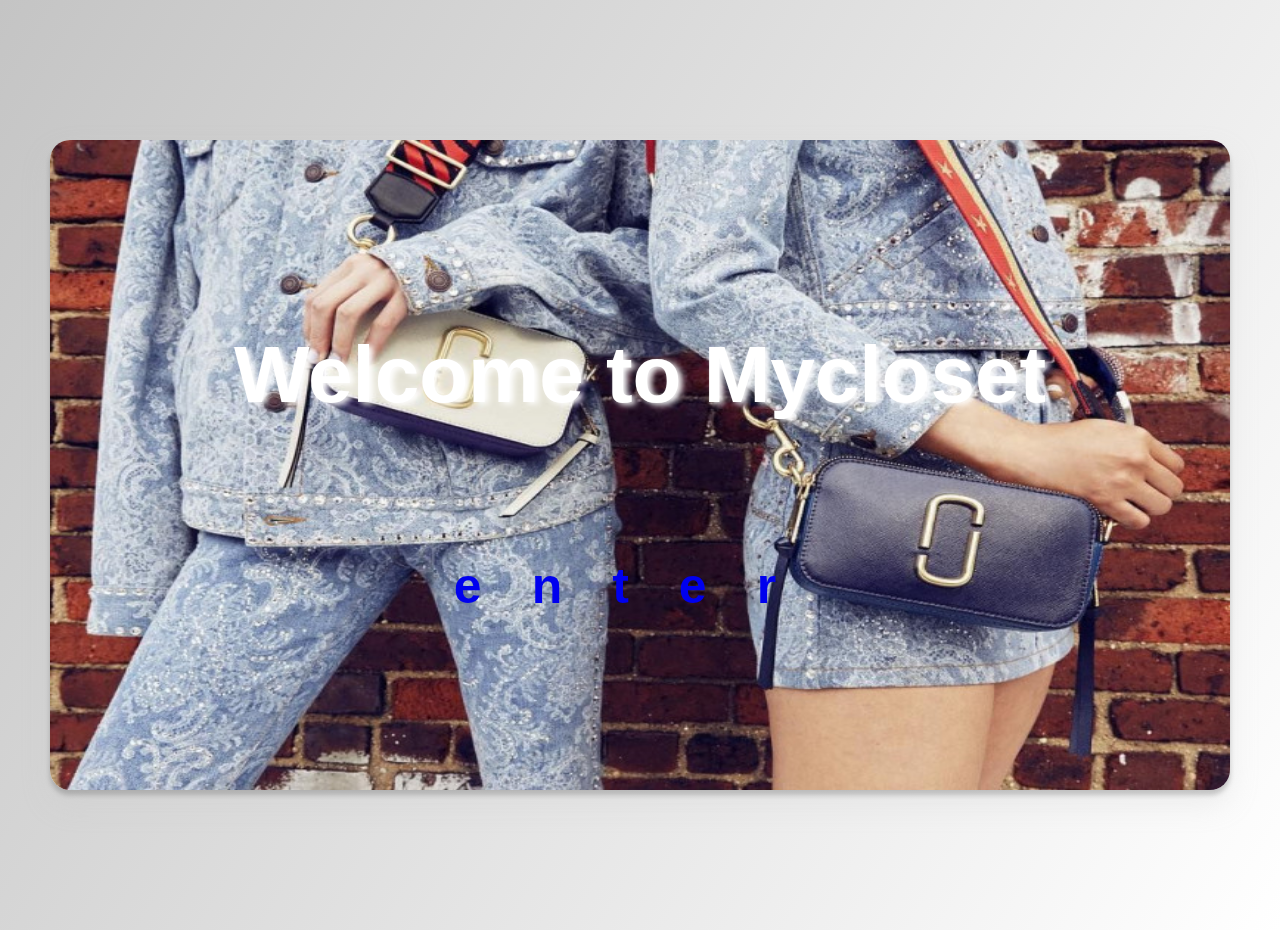
<file: my/web/templates/index.html>
<!DOCTYPE html>
<html>
<head>
    <meta charset="UTF-8">
    <meta name="viewport" content="width=device-width, initial-scale=1.0">
    <title>Index</title>
    <link rel="stylesheet" href="../static/css/index_style.css">
    <script src="https://cdnjs.cloudflare.com/ajax/libs/jquery/3.4.1/jquery.min.js" charset="utf-8"></script>
</head>
<body>

<div class="container" id="index_box">
    <form>
        <p>Welcome to Mycloset</p>
        <p>   </p>
        <p>   </p>
        <p>   </p>
        <p>   </p>
       <button><a href="login.html">enter</a></button>
    </form>
</div>
</body>
</html>
</file>
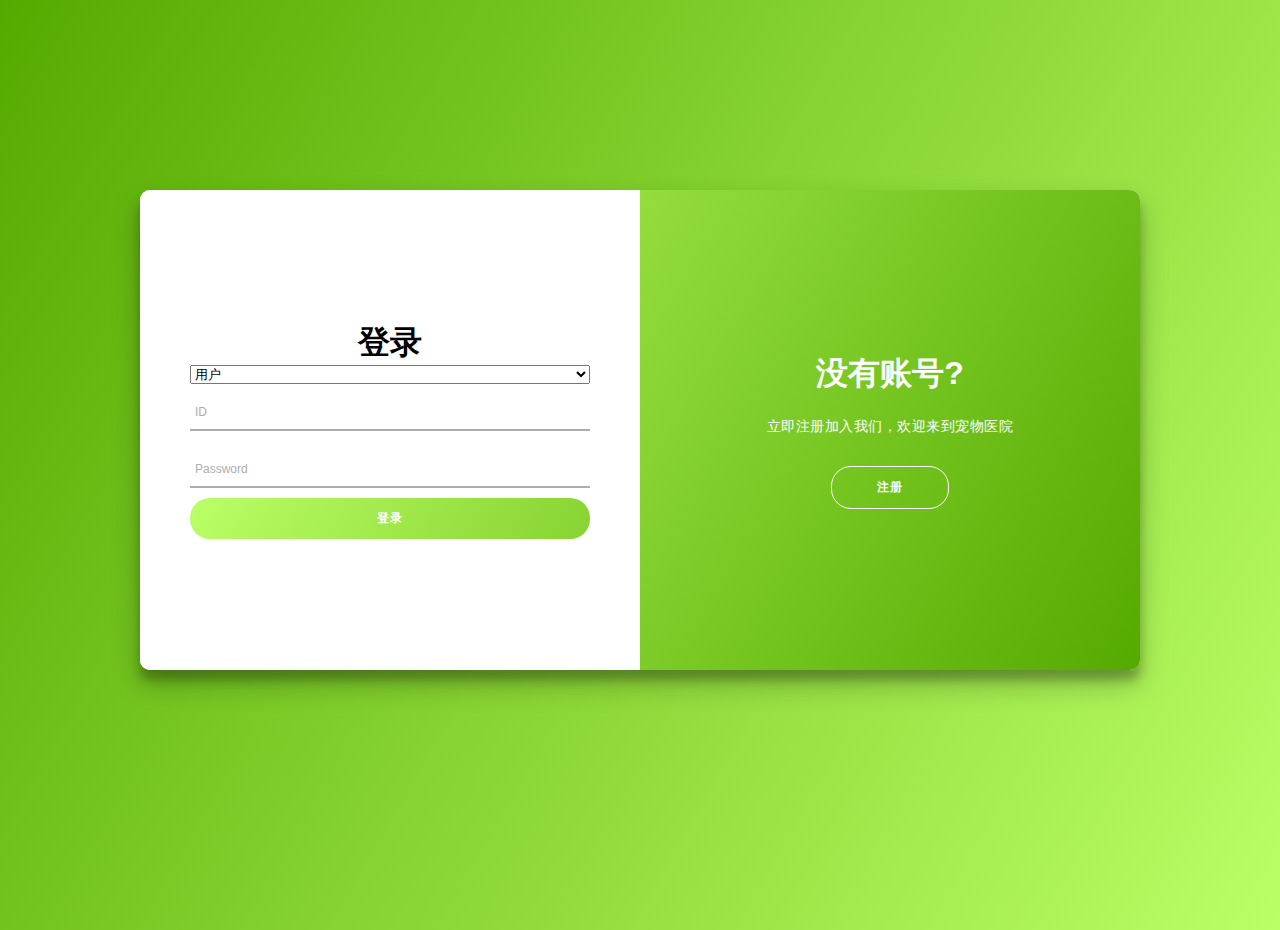
<file: my/web/templates/login.html>
<!DOCTYPE html>
<html>
<head>
    <meta charset="UTF-8">
    <meta name="viewport" content="width=device-width, initial-scale=1.0">
    <title>Login</title>
    <link rel="stylesheet" href="../static/css/login_style.css">
    <script src="https://cdnjs.cloudflare.com/ajax/libs/jquery/3.4.1/jquery.min.js" charset="utf-8"></script>
</head>
<body>
<div class="container" id="login-box">
    <div class="form-container sign-up-container">
    <!-- Form表单用法：https://www.w3school.com.cn/tags/tag_form.asp -->
        <div class="form">
            <h1>注册</h1>
            <div class="txtb">
                <input type="text" name="rID">
                <span data-placeholder="Username" ></span>
            </div>
            <div class="txtb">
                <input type="password" name="rPassword">
                <span data-placeholder="Password" ></span>
            </div>
            <div class="txtb">
                <input type="password" name="crPassword">
                <span data-placeholder="Confirm Password" ></span>
            </div>
            <button id="register-button">注册</button>
        </div>
    </div>

    <div class="form-container sign-in-container">
        <div class="form">
            <h1>登录</h1>
            <select name="UserType">
                 <option>用户</option>
                 <option>管理员</option>
                 <option>医生</option>
                 <option>老板</option>
             </select>
            <div class="txtb">
                <input name="ID">
                <span data-placeholder="ID" ></span>
            </div>
            <div class="txtb">
                <input type="password" name="password">
                <span data-placeholder="Password"></span>
            </div>
            <button id="login-button" >登录</button>
        </div>
    </div>

    <div class="overlay-container">
            <div class="overlay">
                <div class="overlay-panel overlay-left">
                    <h1>已有账号？</h1>
                    <p>请使用您的账号进行登录</p>
                    <button class="ghost" id="signIn" >登录</button>
                </div>
                <div class="overlay-panel overlay-right">
                    <h1>没有账号?</h1>
                    <p>立即注册加入我们，欢迎来到宠物医院</p>
                    <button class="ghost" id="signUp">注册</button>
                </div>
            </div>
    </div>
</div>
</body>
<script>
    $("#signUp").click(function(){
        $("#login-box").addClass('right-panel-active')
    })

    $("#signIn").click(function(){
        $("#login-box").removeClass('right-panel-active')
    })


    $("#login-button").click(function(e){
        // 获取数据
        let Account = $(".sign-in-container input[name=ID]").val()
        let Password = $(".sign-in-container input[name=password]").val()
        let User = $(".sign-in-container select[name=UserType]").val()
         if (!Account || !Password) {
             console.log("debug mark")
            alert('账号或密码不能为空')
            return
          }
         let UserType= '3'
          if(User=='医生'){
             UserType= '2'
          }else if(User=='管理员'){
             UserType= '0'
          }else if(User=='老板'){
             UserType= '1'
          }

        // 发起Ajax POST请求：https://blog.csdn.net/wildbeast_/article/details/79544193
        $.post("http://127.0.0.1:5000/api_1_0/login", {
            Account: Account,
            Password: Password,
            UserType: UserType
        }, function(response) {
            console.log(response)
            if (response.code=='2000'){
                console.log("token:", response.data.token)
                localStorage.setItem("Token", response.data.token)
                localStorage.setItem("Account", Account)
                // for debug
                var currentAccount = localStorage.getItem("Account")
                console.log("currentAccount=", currentAccount) 
                if(UserType=='3'){
                    window.location = "personalCenter.html"    
                }else{
                    window.location = "personalCenter_sys.html" 
                }
            }
            else{
                alert('账号密码输入错误！')
                window.location = "login.html"
            }
        })
        e.preventDefault() // 拦截默认表单提交事件（如果没有用form表单，可以不用写这句话）
    })

    $("#register-button").click(function(e){
        // 获取数据
        let Account = $(".sign-up-container input[name=rID]").val()
        let Password = $(".sign-up-container input[name=rPassword]").val()
        let cPassword = $(".sign-up-container input[name=crPassword]").val()
        if (!Account || !Password) {
            alert('账号或密码不能为空！')
            return
        }
        if( Password != cPassword){
            alert('两次密码不相同！')
        }
        // 发起Ajax POST请求：https://blog.csdn.net/wildbeast_/article/details/79544193
        $.post("http://127.0.0.1:5000/api_1_0/user/Add", {
            Account: Account,
            Password: Password
        }, function(response) {
            // 响应结果处理函数
            console.log(response)
            if (response.code=='2000'){
                alert('用户注册成功')
                window.location = "login.html"
            }
            else{
                alert(response.message)
                window.location = "login.html"
            }
        })
        e.preventDefault() // 拦截默认表单提交事件（如果没有用form表单，可以不用写这句话）
    })
</script>
</html>
</file>
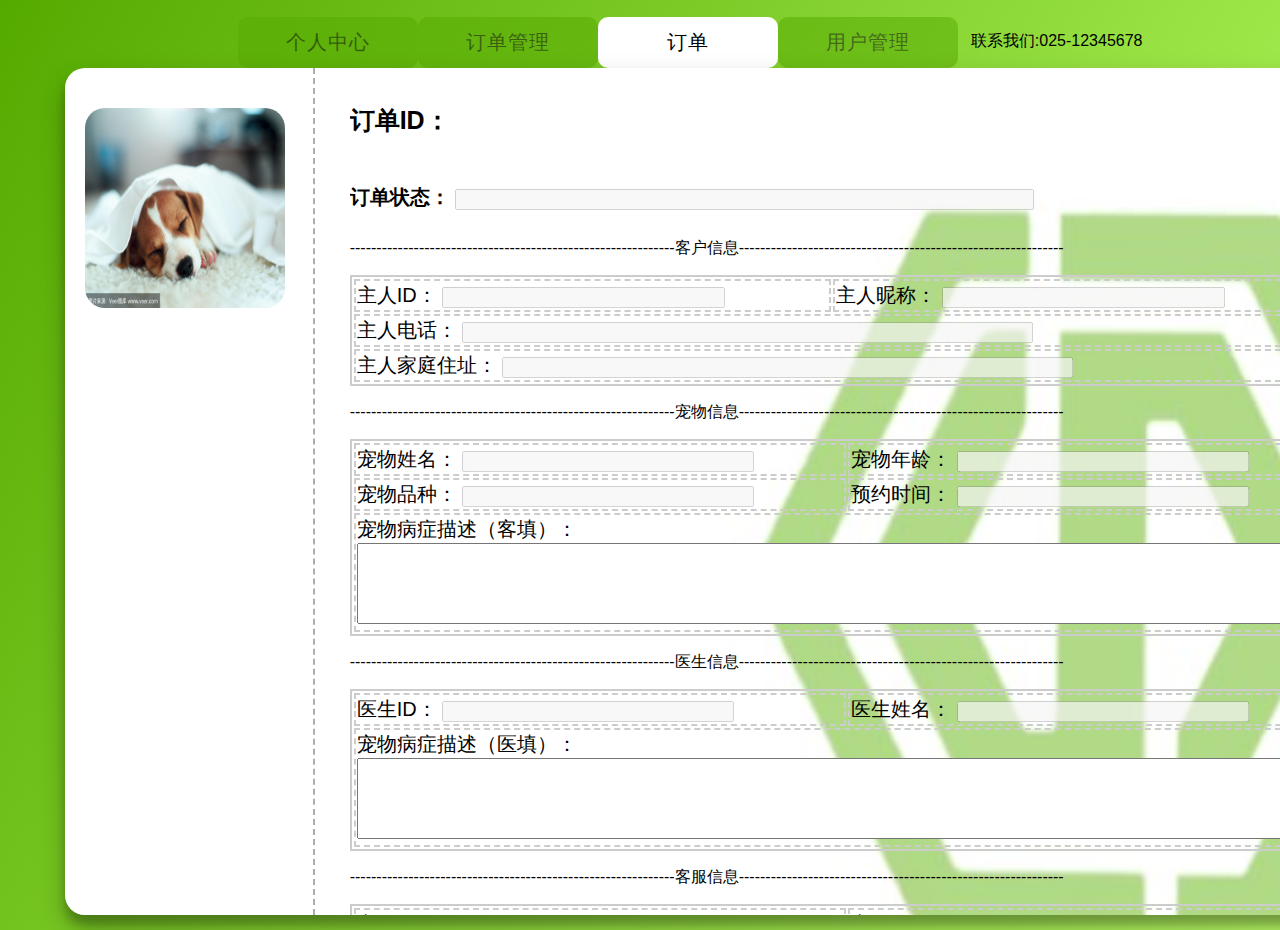
<file: my/web/templates/orderInfo.html>
<!DOCTYPE html>
<html>
<head>
    <meta charset="UTF-8">
    <meta name="viewport" content="width=device-width, initial-scale=1.0">
    <title>personalCenter</title>
    <link rel="stylesheet" href="../static/css/orderInfo_style.css">
    <script src="https://cdnjs.cloudflare.com/ajax/libs/jquery/3.4.1/jquery.min.js" charset="utf-8"></script>
</head>
<body>
<div class="chose">
    <button class="uncurrent">个人中心</button>
    <button class="uncurrent">订单管理</button>
    <button >订单</button>
    <button class="uncurrent">用户管理</button>
    <p>&nbsp &nbsp联系我们:025-12345678</p>
</div>
<div class="container">
    <div class="picture">
        <img src="../static/img/dog2.jpg">
    </div>
    <div class="space"></div>
    <div class="info">
        <h1>
            <span>订单ID：</span>
            <span disabled="true" class="orderID">
        </h1>
        <h2><span>订单状态：</span>
            <input disabled="true" id="Status">
        </h2>
        <p>-------------------------------------------------------------客户信息-------------------------------------------------------------</p>
        <table>
            <tr>
                <td>
                    <span>主人ID：</span>
                    <input disabled="true" id="UserID">
                </td>
                <td>
                    <span>主人昵称：</span>
                    <input disabled="true" class="edit" id="UserName">
                </td>
            </tr>
            <tr>
                <td colspan="2">
                    <span>主人电话：</span>
                    <input disabled="true" class="edit" id="Telephone">
                </td>
            </tr>
            <tr>
                <td colspan="2">
                    <span>主人家庭住址：</span>
                    <input disabled="true" class="edit" id="Adress">
                </td>
            </tr>
        </table>
        <p>-------------------------------------------------------------宠物信息-------------------------------------------------------------</p>
        <table>
            <tr>
                <td>
                    <span>宠物姓名：</span>
                    <input disabled="true" class="edit" id="petName"></span>
                </td>
                <td>
                    <span>宠物年龄：</span>
                    <input disabled="true" class="edit" id="petAge">
                </td>
            </tr>
            <tr>
                <td>
                    <span>宠物品种：</span>
                    <input disabled="true" class="edit" id="petVariety">
                </td>
                <td>
                    <span>预约时间：</span>
                    <input disabled="true" class="edit" id="visit_time">
                </td>
            </tr>
            <tr>
                <td colspan="2">
                    <span>宠物病症描述（客填）：</span>
                    <textarea rows="5" cols="120" readonly id='user_remark' class="edit"></textarea>
                </td>
            </tr>
        </table>
         <p>-------------------------------------------------------------医生信息-------------------------------------------------------------</p>
         <table>
            <tr>
                <td>
                    <span>医生ID：</span>
                    <input disabled="true" id="doctorID">
                </td>
                <td>
                    <span>医生姓名：</span>
                    <input disabled="true" id="doctorName">
                </td>
            </tr>
            <tr>
                <td colspan="2">
                    <span>宠物病症描述（医填）：</span>
                    <textarea rows="5" cols="120" readonly name="doctor_remark"></textarea>
                </td>
            </tr>
        </table>
        <p>-------------------------------------------------------------客服信息-------------------------------------------------------------</p>
        <table>
            <tr>
                <td>
                    <span>客服ID：</span>
                    <input disabled="true" id="mID">
                </td>
                <td>
                    <span>客服姓名：</span>
                    <input disabled="true" id="mName">
                </td>
            </tr>
            <tr>
                <td colspan="2">
                     <span>客服回访信息：</span>
                     <textarea rows="5" cols="120" readonly id="manage_remark"></textarea>
                </td>
            </tr>
            <tr>
                <td colspan="2">
                    <span>客服回访时间：</span>
                    <input disabled="true" id="revisit_time">
                </td>
            </tr>
        </table>
        <button class="re">点击修改</button>
        <button class="del">删除订单</button>
    </div>
</div>
</body>
<script>
    var UserType='3'
    var OrderID=''
    var statues=''
    $(document).ready(function(){
        OrderID= localStorage.getItem("orderID")
        UserType=localStorage.getItem("UserType")
        console.log(OrderID,UserType)
        $(".orderID").text(OrderID)
        const token = localStorage.getItem("Token")
        $.ajax({
            type: "GET",
            url: "http://127.0.0.1:5000/api_1_0/order/search",
            headers: {
                token: token
            },
            data:{
                OrderID:OrderID
            },
            success: (response) => {
                console.log(response)
                if (response.code=='2000'){
                    console.log(response)
                    const item=response.data[0]
                    
                    $(".picture img").attr('src',item.Pic)
                    statues=item.Status
                    document.getElementById("Status").value=item.Status_c
                    document.getElementById("UserID").value=item.CustomID
                    document.getElementById("UserName").value=item.CustomName
                    document.getElementById("Telephone").value=item.Phone
                    document.getElementById("Adress").value=item.Adress
                    document.getElementById("petName").value=item.petName
                    document.getElementById("petAge").value=item.petAge
                    document.getElementById("petVariety").value=item.petVariety
                    document.getElementById("visit_time").value=item.AppointmentTime
                    document.getElementById("user_remark").value=item.cRemark
                    document.getElementById("doctorName").value=item.DoctorName
                    document.getElementById("doctorID").value=item.DoctorID
                    $(".info textarea[name='doctor_remark']").text(item.VisitInfo)
                    document.getElementById("mName").value=item.CustomServiceName
                    document.getElementById("mID").value=item.CustomServiceID
                    document.getElementById("manage_remark").value=item.ReturnVisitInfo
                    document.getElementById("revisit_time").value=item.ReturnVisitTime
                }

            }
        })
        console.log("statues",statues)
        console.log("UserType",UserType)
    })

    $(".re").click(function(){
        console.log("statues",statues)
        console.log("UserType",UserType)
        if(this.innerText=='点击修改'){
            if(UserType =='3'){
                $(".info input[id='petName']").attr("disabled",false)
                $(".info input[id='petAge']").attr("disabled",false)
                $(".info input[id='petVariety']").attr("disabled",false)
                $(".info input[id='visit_time']").attr("disabled",false)
                $(".info textarea[id='user_remark']").attr("readonly",false)
            }else if(UserType=='0'||UserType=='1'){
                if(statues=='0'){
                $(".info input[id='doctorID']").attr("disabled",false)
                }else if(statues=='2'){
                $(".info textarea[id='manage_remark']").attr("readonly",false)
                }
            }else if(UserType=='2'){
                console.log('jjjjjjjjjjjj')
                $(".info textarea[name='doctor_remark']").attr("readonly",false)
            }            
            $(this).text('保存')
            $(this).css('background','#BBFF66')
        }
        else if(this.innerText=='保存'){
            console.log(UserType)
            if(UserType=='2'){
                var doctor_remark= $(".info textarea[name='doctor_remark']").val()
                orderID=$(".orderID").text()
                console.log(doctor_remark,orderID)
                const token = localStorage.getItem("Token") 
                $.ajax({
                    type: "PUT",
                    url: "http://127.0.0.1:5000/api_1_0/order/diagnose",
                    headers: {
                        "token": token,
                    },
                    data:{
                        OrderID:orderID,
                        VisitInfo:doctor_remark
                    },
                    success: function(response) {
                        console.log(response)
                        console.log(response.data)
                        if (response.code=='2000'){
                            console.log(response)
                            alert("修改成功！")
                            $(".edit").attr("disabled",true)
                            console.log('responssssssssssssssse')
                            $('.re').text('点击修改')                        
                            // this.innerText = "点击修改"
                            $('.re').css('background','#55AA00')
                        }
                    }
                })
                }else if(UserType=='0'||UserType=='1'){
                    if(statues=='0'){
                        var doc=$(".info input[id=doctorID]").val()
                        console.log(doc)
                        const token = localStorage.getItem("Token") 
                        $.ajax({
                        type: "PUT",
                        url: "http://127.0.0.1:5000/api_1_0/order/recept",
                        headers: {
                            "token": token,
                        },
                        data:{
                            OrderID:OrderID,
                            DoctorID:doc
                        },
                        success: function(response) {
                            console.log(response)
                            console.log(response.data)
                            if (response.code=='2000'){
                                console.log(response)
                                alert("修改成功！")
                                $(".edit").attr("disabled",true)
                                console.log('responssssssssssssssse')
                                $('.re').text('点击修改')                        
                                // this.innerText = "点击修改"
                                $('.re').css('background','#55AA00')
                            }
                        }
                    })   
                    }else if(statues=='2'){
                        var rv_remark=$(".info textarea[id='manage_remark']").val()
                        orderID=$(".orderID").text()
                        console.log(rv_remark,orderID,UserType)
                        const token = localStorage.getItem("Token") 
                        $.ajax({
                            type: "PUT",
                            url: "http://127.0.0.1:5000/api_1_0/order/returnInfo",
                            headers: {
                                "token": token,
                            },
                            data:{
                                OrderID:orderID,
                                ReturnVisitInfo:rv_remark
                            },
                            success: function(response) {
                                console.log(response)
                                console.log(response.data)
                                if (response.code=='2000'){
                                    console.log(response)
                                    alert("修改成功！")
                                    $(".edit").attr("disabled",true)
                                    $('.re').text('点击修改')                        
                                    // this.innerText = "点击修改"
                                    $('.re').css('background','#55AA00')
                                }
                            }
                        })                    
                    }

             }

        }
    })

    $(".del").click(function(){
        console.log(UserType)    
        if(UserType=='0'||UserType=='1'){
            let orderID=$(".orderID").text()
            console.log(orderID)
            $.get("http://127.0.0.1:5000/api_1_0/order/delete", {
                OrderID:orderID
            }, function(response) {
                console.log(response)
                alert(response.message)
                window.location = 'orderManageM.html'
            })
        }else{
            alert("无删除权限，请联系客服！")
        }
    })

    $(".uncurrent").click(function(){
        if(this.innerText=='用户管理'){
            if(UserType=='3'||UserType=='2'){
                alert('此功能不对用户/医生开放！')
            }else if(UserType=='0'){
                window.location = 'userManage.html'
            }else{
                window.location='userManageBoss.html'
            }
        }else if(this.innerText=='订单管理'){
            if(UserType =='3'){
                window.location = 'orderManageU.html'
            }else if(UserType=='2'){
                window.location = 'orderManageD.html'
            }else{
                window.location = 'orderManageM.html'
            }    
        }else if(this.innerText=='订单'){
            if(UserType=='3'){
                window.location='orderInfoU.html'
            }else{
                alert('此功能不对管理员/医生开放！')
            }         
        }else if(this.innerText=='个人中心'){
            if(UserType=='3'){
                window.location='personalCenter.html'
            }else{
                window.location='personalCenter_sys.html'
            } 
        }        
       })
</script>
</html>
</file>
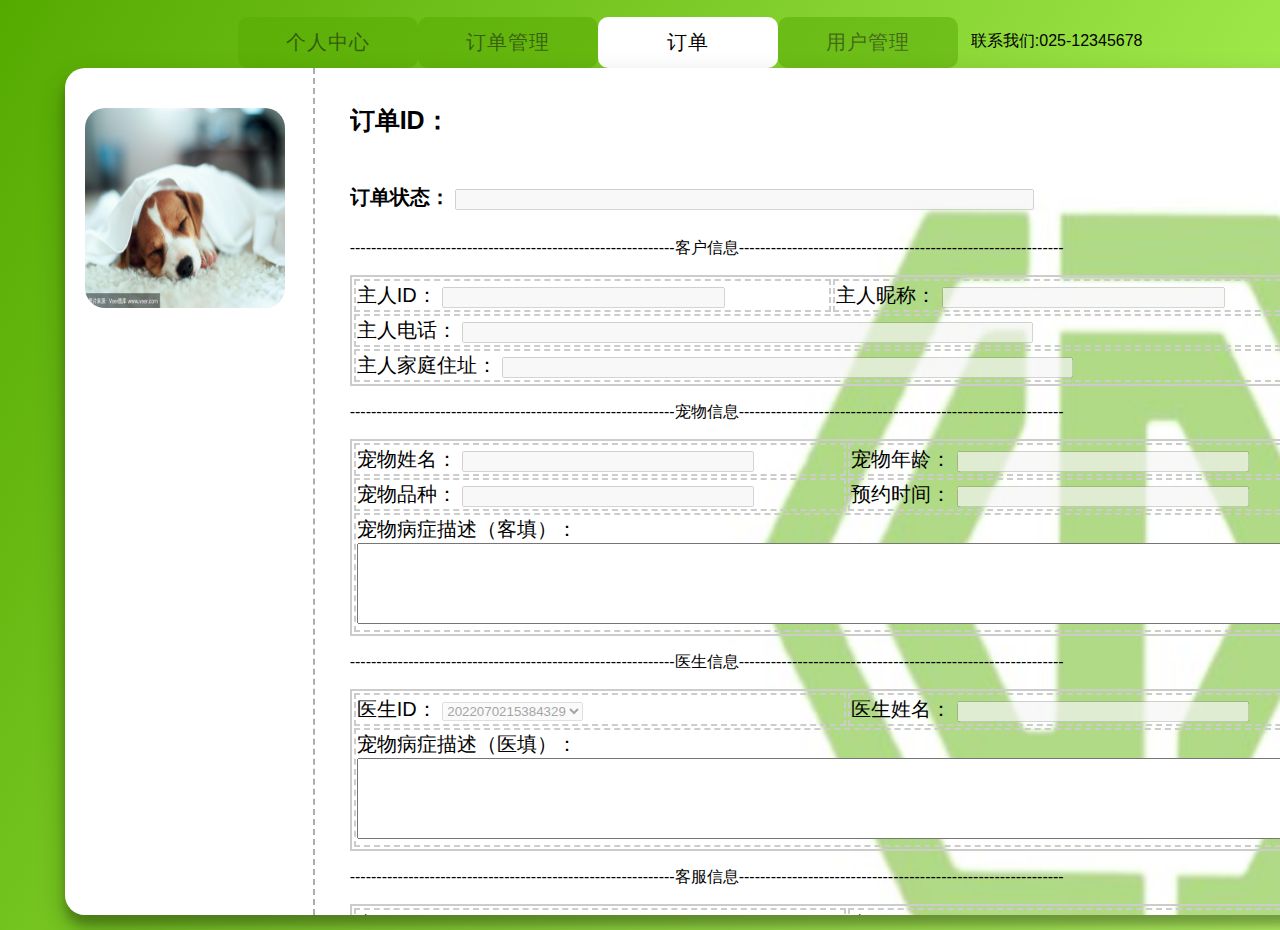
<file: my/web/templates/orderInfoA.html>
<!DOCTYPE html>
<html>
<head>
    <meta charset="UTF-8">
    <meta name="viewport" content="width=device-width, initial-scale=1.0">
    <title>personalCenter</title>
    <link rel="stylesheet" href="../static/css/orderInfo_style.css">
    <script src="https://cdnjs.cloudflare.com/ajax/libs/jquery/3.4.1/jquery.min.js" charset="utf-8"></script>
</head>
<body>
<div class="chose">
    <button class="uncurrent">个人中心</button>
    <button class="uncurrent">订单管理</button>
    <button >订单</button>
    <button class="uncurrent">用户管理</button>
    <p>&nbsp &nbsp联系我们:025-12345678</p>
</div>
<div class="container">
    <div class="picture">
        <img src="../static/img/dog2.jpg">
    </div>
    <div class="space"></div>
    <div class="info">
        <h1>
            <span>订单ID：</span>
            <span disabled="true" class="orderID"></span>
        </h1>
        <h2><span>订单状态：</span>
            <input disabled="true" id="Status">
        </h2>
        <p>-------------------------------------------------------------客户信息-------------------------------------------------------------</p>
        <table>
            <tr>
                <td>
                    <span>主人ID：</span>
                    <input disabled="true" id="UserID">
                </td>
                <td>
                    <span>主人昵称：</span>
                    <input disabled="true" class="edit" id="UserName">
                </td>
            </tr>
            <tr>
                <td colspan="2">
                    <span>主人电话：</span>
                    <input disabled="true" class="edit" id="Telephone">
                </td>
            </tr>
            <tr>
                <td colspan="2">
                    <span>主人家庭住址：</span>
                    <input disabled="true" class="edit" id="Adress">
                </td>
            </tr>
        </table>
        <p>-------------------------------------------------------------宠物信息-------------------------------------------------------------</p>
        <table>
            <tr>
                <td>
                    <span>宠物姓名：</span>
                    <input disabled="true" id="petName"></span>
                </td>
                <td>
                    <span>宠物年龄：</span>
                    <input disabled="true" id="petAge">
                </td>
            </tr>
            <tr>
                <td>
                    <span>宠物品种：</span>
                    <input disabled="true" id="petVariety">
                </td>
                <td>
                    <span>预约时间：</span>
                    <input disabled="true" id="visit_time">
                </td>
            </tr>
            <tr>
                <td colspan="2">
                    <span>宠物病症描述（客填）：</span>
                    <textarea rows="5" cols="120" readonly id='user_remark'></textarea>
                </td>
            </tr>
        </table>
         <p>-------------------------------------------------------------医生信息-------------------------------------------------------------</p>
         <table>
            <tr>
                <td>
                    <span>医生ID：</span>
                    <select disabled="true" id="doctorID">
                        <option>2022070215384329</option>
                        <option>2022070921274236</option>
                    </select>
                </td>
                <td>
                    <span>医生姓名：</span>
                    <input disabled="true" id="doctorName" >
                </td>
            </tr>
            <tr>
                <td colspan="2">
                    <span>宠物病症描述（医填）：</span>
                    <textarea rows="5" cols="120" readonly id="doctor_remark"></textarea>
                </td>
            </tr>
        </table>
        <p>-------------------------------------------------------------客服信息-------------------------------------------------------------</p>
        <table>
            <tr>
                <td>
                    <span>客服ID：</span>
                    <input disabled="true" id="mID">
                </td>
                <td>
                    <span>客服姓名：</span>
                    <input disabled="true" id="mName" >
                </td>
            </tr>
            <tr>
                <td colspan="2">
                     <span>客服回访信息：</span>
                     <textarea rows="5" cols="120" readonly id="manage_remark"></textarea>
                </td>
            </tr>
            <tr>
                <td colspan="2">
                    <span>客服回访时间：</span>
                    <input disabled="true" id="revisit_time" >
                </td>
            </tr>
        </table>
        <button class="re">点击修改</button>
        <button class="del">删除订单</button>
    </div>
</div>
</body>
<script>
    var UserType='3'
    var OrderID=''
    $(document).ready(function(){
        UserType=localStorage.getItem("UserType")
        OrderID=window.location.search.substr(1)
        OrderID=OrderID.split("=")
        OrderID=OrderID[1]
        console.log(OrderID,UserType)
        $(".orderID").text(OrderID)
        const token = localStorage.getItem("Token")
        $.ajax({
            type: "GET",
            url: "http://127.0.0.1:5000/api_1_0/order/search",
            headers: {
                token: token
            },
            data:{
                OrderID:OrderID
            },
            success: (response) => {
                if (response.code=='2000'){
                    console.log(response)
                    const item=response.data[0]
                    
                    $(".picture img").attr('src',item.Pic)
                    document.getElementById("Status").value=item.Status
                    document.getElementById("UserID").value=item.CustomID
                    document.getElementById("UserName").value=item.CustomName
                    document.getElementById("Telephone").value=item.Phone
                    document.getElementById("Adress").value=item.Adress
                    document.getElementById("petName").value=item.petName
                    document.getElementById("petAge").value=item.petAge
                    document.getElementById("petVariety").value=item.petVariety
                    document.getElementById("visit_time").value=item.AppointmentTime
                    document.getElementById("user_remark").value=item.cRemark
                    document.getElementById("doctorName").value=item.DoctorName
                    document.getElementById("doctorID").value=item.DoctorID
                    document.getElementById("doctor_remark").value=item.VisitInfo
                    document.getElementById("mName").value=item.CustomServiceName
                    document.getElementById("mID").value=item.CustomServiceID
                    document.getElementById("manage_remark").value=item.ReturnVisitInfo
                    document.getElementById("revisit_time").value=item.ReturnVisitTime
                }

            }
        })
    })

    $(".re").click(function(){
        if(this.innerText=='点击修改'){
            if(UserType =='3'){
                $(".info input[id='petName']").attr("disabled",false)
                $(".info input[id='petAge']").attr("disabled",false)
                $(".info input[id='petVariety']").attr("disabled",false)
                $(".info input[id='visit_time']").attr("disabled",false)
                $(".info textarea[id='user_remark']").attr("readonly",false)
            }else if(UserType=='0'||UserType=='1'){
                $(".info input[id='doctorName']").attr("disabled",false)
                $(".info input[id='doctorID']").attr("disabled",false)
                $(".info input[id='revisit_time']").attr("disabled",false)
                $(".info textarea[id='manage_remark']").attr("readonly",false)
            }else{
                $(".info textarea[id='doctor_remark']").attr("readonly",false)
            }            
            $(this).text('保存')
            $(this).css('background','#BBFF66')
        }
        else if(this.innerText=='保存'){
        }
    })

    $(".del").click(function(){
        console.log(UserType)    
        if(UserType=='0'||UserType=='1'){
            let orderID=$(".orderID").text()
            console.log(orderID)
            $.get("http://127.0.0.1:5000/api_1_0/order/delete", {
                OrderID:orderID
            }, function(response) {
                console.log(response)
                alert(response.message)
                window.location = 'orderManageM.html'
            })
        }else{
            alert("无删除权限，请联系客服！")
        }
    })

    $(".uncurrent").click(function(){
        if(this.innerText=='用户管理'){
            if(UserType=='3'){
                alert('此功能不对用户开放！')
            }else{
                window.location = 'userManage.html'
            }
        }else if(this.innerText=='订单管理'){
            if(UserType =='3'){
                window.location = 'orderManageU.html'
            }else if(UserType=='2'){
                window.location = 'orderManageD.html'
            }else{
                window.location = 'orderManageM.html'
            }    
        }else if(this.innerText=='订单'){
            if(UserType=='3'){
                window.location='orderInfoU.html'
            }else{
                alert('此功能不对管理员/医生开放！')
            }         
        }else if(this.innerText=='个人中心'){
            if(UserType=='3'){
                window.location='personalCenter.html'
            }else{
                window.location='personalCenter_sys.html'
            } 
        }        
       })
</script>
</html>
</file>
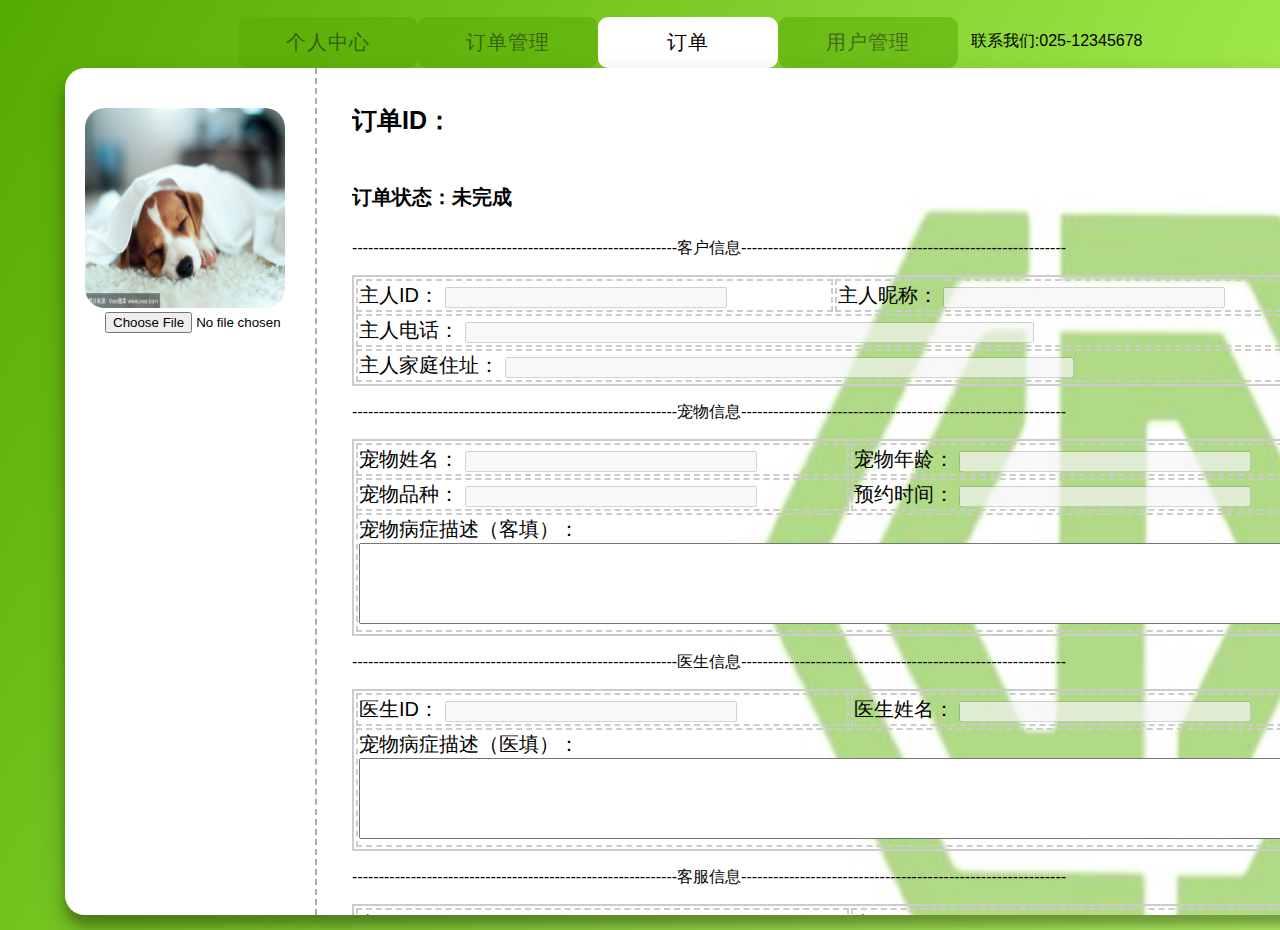
<file: my/web/templates/orderInfoU.html>
<!DOCTYPE html>
<html>
<head>
    <meta charset="UTF-8">
    <meta name="viewport" content="width=device-width, initial-scale=1.0">
    <title>personalCenter</title>
    <link rel="stylesheet" href="../static/css/orderInfo_style.css">
    <script src="https://cdnjs.cloudflare.com/ajax/libs/jquery/3.4.1/jquery.min.js" charset="utf-8"></script>
</head>
<body>
<div class="chose">
    <button class="uncurrent">个人中心</button>
    <button class="uncurrent">订单管理</button>
    <button >订单</button>
    <button class="uncurrent">用户管理</button>
    <p>&nbsp &nbsp联系我们:025-12345678</p>
</div>
<div class="container">
    <div class="picture">
        <img id="img-avatar" src="../static/img/dog2.jpg" class="img-responsive" alt="无法显示默认头像" />
        <input id="chooseImage" type="file" name="file" accept="image/*">
    </div>

    <div class="space"></div>
    <div class="info">
        <h1>
            <span>订单ID：</span>
            <span class="orderID"></span>
        </h1>
        <h2>订单状态：未完成</h2>
        <p>-------------------------------------------------------------客户信息-------------------------------------------------------------</p>
        <table>
            <tr>
                <td>
                    <span>主人ID：</span>
                    <input disabled="true" id="UserID">
                </td>
                <td>
                    <span>主人昵称：</span>
                    <input disabled="true" class="edit" id="UserName">
                </td>
            </tr>
            <tr>
                <td colspan="2">
                    <span>主人电话：</span>
                    <input disabled="true" class="edit" id="Telephone">
                </td>
            </tr>
            <tr>
                <td colspan="2">
                    <span>主人家庭住址：</span>
                    <input disabled="true" class="edit" id="Adress">
                </td>
            </tr>
        </table>
        <p>-------------------------------------------------------------宠物信息-------------------------------------------------------------</p>
        <table>
            <tr>
                <td>
                    <span>宠物姓名：</span>
                    <input disabled="true" id="petName"></span>
                </td>
                <td>
                    <span>宠物年龄：</span>
                    <input disabled="true" id="petAge">
                </td>
            </tr>
            <tr>
                <td>
                    <span>宠物品种：</span>
                    <input disabled="true" id="petVariety">
                </td>
                <td>
                    <span>预约时间：</span>
                    <input disabled="true" id="visit_time">
                </td>
            </tr>
            <tr>
                <td colspan="2">
                    <span>宠物病症描述（客填）：</span>
                    <textarea rows="5" cols="120" readonly id='user_remark'></textarea>
                </td>
            </tr>
        </table>
         <p>-------------------------------------------------------------医生信息-------------------------------------------------------------</p>
        <table>
            <tr>
                <td>
                    <span>医生ID：</span>
                    <input disabled="true" id="doctorID" >
                </td>
                <td>
                    <span>医生姓名：</span>
                    <input disabled="true" id="doctorName">
                </td>
            </tr>
            <tr>
                <td colspan="2">
                    <span>宠物病症描述（医填）：</span>
                    <textarea rows="5" cols="120" readonly id="doctor_remark"></textarea>
                </td>
            </tr>
        </table>
        <p>-------------------------------------------------------------客服信息-------------------------------------------------------------</p>
        <table>
            <tr>
                <td>
                    <span>客服ID：</span>
                </td>
                <td>
                    <span>客服姓名：</span>
                </td>
            </tr>
            <tr>
                <td colspan="2">
                     <span>客服回访信息：</span>
                     <textarea rows="5" cols="120" readonly id="manage_remark"></textarea>
                </td>
            </tr>
            <tr>
                <td colspan="2">
                    <span>客服回访时间：</span>
                    <input disabled="true" id="revisit_time" >
                </td>
            </tr>
        </table>
        <button class="re">点击修改</button>
        <button class="del">删除订单</button>
    </div>
</div>
</body>
<script>
    var UserType='3'

    var file=null
    $("#chooseImage").on('change',function(){
        file= $("input[name=file]").prop("files")
        console.log(file)
        console.log(file[0])

        let filePath = $(this).val(); //获取到input的value，里面是文件的路径
        let fileFormat = filePath.substring(filePath.lastIndexOf(".")).toLowerCase(); //获取文件后缀
        let src = window.URL.createObjectURL(this.files[0]); //转成可以在本地预览的格式
        console.log(src)
        // 检查是否是图片
        if( !fileFormat.match(/.png|.jpg|.jpeg|.bmp|.gif/) ) {
            //error_prompt_alert
            alert('上传错误,文件格式必须为：png/jpg/jpeg/bmp/gif');
            this.value = ""; 
            return ;
        }
        $('#img-avatar').attr('src', src); //将图片地址放置在img的src中。
    });

    $(".re").click(function(){
        if(this.innerText=='点击修改'){
            if(UserType =='3'){
                $(".info input[id='petName']").attr("disabled",false)
                $(".info input[id='petAge']").attr("disabled",false)
                $(".info input[id='petVariety']").attr("disabled",false)
                $(".info input[id='visit_time']").attr("disabled",false)
                $(".info textarea[id='user_remark']").attr("readonly",false)
            }else if(UserType=='0'||UserType=='1'){
                $(".info input[id='doctorName']").attr("disabled",false)
                $(".info input[id='doctorID']").attr("disabled",false)
                $(".info input[id='revisit_time']").attr("disabled",false)
                $(".info textarea[id='manage_remark']").attr("readonly",false)
            }else{
                $(".info textarea[id='doctor_remark']").attr("readonly",false)
            }            
            $(this).text('保存')
            $(this).css('background','#BBFF66')
        }
        else if(this.innerText=='保存'){
            console.log('000000000000')
            let petName= $(".info input[id='petName']").val()
            let petAge= $(".info input[id='petAge']").val()
            let petVariety= $(".info input[id='petVariety']").val()
            let visit_time= $(".info input[id='visit_time']").val()
            var user_remark= $("#user_remark").val()
            console.log(petName,petAge,visit_time)
            console.log("[api] save image:")
            console.log(file[0])
            const token = localStorage.getItem("Token") 
            let formData = new FormData();
            formData.append("petName",petName)
            formData.append("petVariety",petVariety)
            formData.append("petAge",petAge)
            formData.append("cRemark",user_remark)
            formData.append("AppointmentTime",visit_time)
            formData.append("pPic",file[0])
            $.ajax({
                type: "POST",
                url: "http://127.0.0.1:5000/api_1_0/order/add",
                headers: {
                    "token": token,
                },
                contentType: false,
                processData: false,
                data: formData,
                success: function(response) {
                    console.log(response)
                    console.log(response.data)
                    if (response.code=='2000'){
                        console.log(response)
                        alert("修改成功！")
                        $(".edit").attr("disabled",true)
                        console.log('responssssssssssssssse')
                        $('.re').text('点击修改')                        
                        // this.innerText = "点击修改"
                        $('.re').css('background','#55AA00')
                    }
                }
            })
        }
    })

    $(".del").click(function(){
        console.log(UserType)    
        if(UserType=='0'||UserType=='1'){
            let orderID=$(".orderID").text()
            console.log(orderID)
            $.get("http://127.0.0.1:5000/api_1_0/order/delete", {
                OrderID:orderID
            }, function(response) {
                console.log(response)
                alert(response.message)
                window.location = 'orderManageM.html'
            })
        }else{
            alert("无删除权限，请联系客服！")
        }
    })

    $(document).ready(function(){
            file= $("input[name=file]").prop("files")
            const token = localStorage.getItem("Token") 
            $.ajax({
                type: "GET",
                url: "http://127.0.0.1:5000/api_1_0/user/readinfo",
                headers: {
                    "token": token,
                },
                success: function(response) {
                    if (response.code=='2000'){
                        console.log(response)

                        const item=response.data[0]
                        var UserID=item.UserID
                        var UserName=item.UserName
                        var telephone=item.Phone
                        var Adress=item.Adress

                        document.getElementById("UserID").value=UserID
                        document.getElementById("UserName").value=UserName
                        document.getElementById("Telephone").value=telephone
                        document.getElementById("Adress").value=Adress
                    }
                    else{
                        alert('此账号不存在！')
                    }
                }
            })
    })

    $(".uncurrent").click(function(){
        UserType=localStorage.getItem("UserType")
        console.log(UserType)
        if(this.innerText=='用户管理'){
            if(UserType=='3'||UserType=='2'){
                alert('此功能不对用户/医生开放！')
            }else if(UserType=='0'){
                window.location = 'userManage.html'
            }else{
                window.location='userManageBoss.html'
            }
        }else if(this.innerText=='订单管理'){
            if(UserType =='3'){
                window.location = 'orderManageU.html'
            }else if(UserType=='2'){
                window.location = 'orderManageD.html'
            }else{
                window.location = 'orderManageM.html'
            }    
        }else if(this.innerText=='订单'){
            if(UserType=='3'){
                window.location='orderInfoU.html'
            }else{
                alert('此功能不对管理员/医生开放！')
            }         
        }else if(this.innerText=='个人中心'){
            if(UserType=='3'){
                window.location='personalCenter.html'
            }else{
                window.location='personalCenter_sys.html'
            } 
        }        
       })

</script>
</html>
</file>
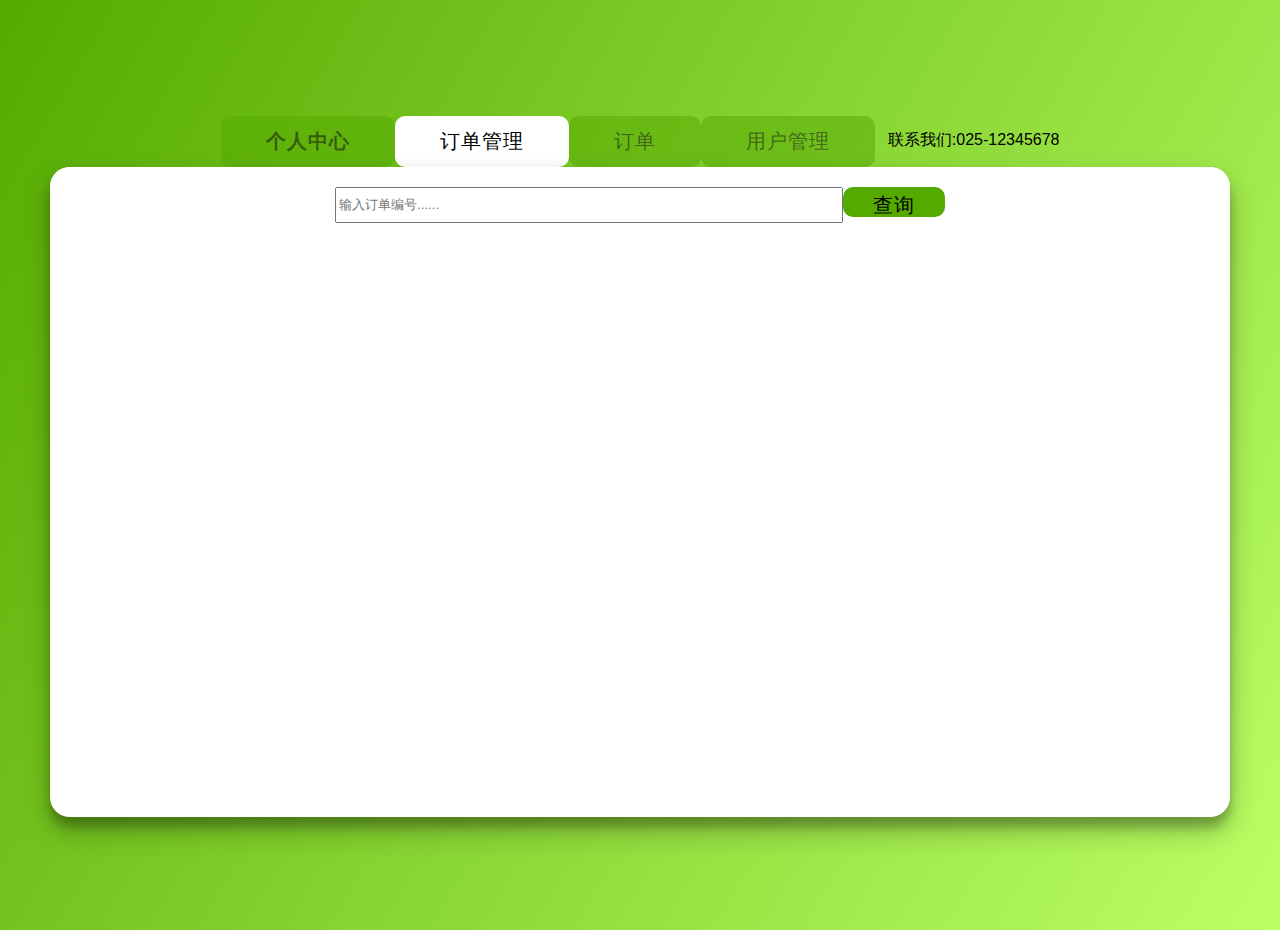
<file: my/web/templates/orderManageD.html>
<!DOCTYPE html>
<html>
<head>
    <meta charset="UTF-8">
    <meta name="viewport" content="width=device-width, initial-scale=1.0">
    <title>OrderManageM</title>
    <link rel="stylesheet" href="../static/css/orderManageD_style.css">
    <script src="https://cdnjs.cloudflare.com/ajax/libs/jquery/3.4.1/jquery.min.js" charset="utf-8"></script>
</head>
<body>
<div class="chose">
    <button class="uncurrent"><a class="buttonA" href="personalCenter.html">个人中心</a></button>
    <button>订单管理</button>
    <button class="uncurrent">订单</button>
    <button class="uncurrent">用户管理</button>
    <p>&nbsp &nbsp联系我们:025-12345678</p>
</div>
<div class="container" id="sumOrder">
    <div class="search" >
        
            <input placeholder='输入订单编号......' name="titleContent">
            <button class="search_button">查询</button>

    </div>
    <div class="container-table">

    </div>
</div>
</body>
<script>

$(document).ready(function(){
        const token = localStorage.getItem("Token")
        $.ajax({
            type: "GET",
            url: "http://127.0.0.1:5000/api_1_0/order/userRead",
            headers: {
                token: token
            },
            success: (response) => {
                console.log(response)
                const arr = response.data
                for(var i = 0; i < arr.length; i++) {
                    const item = arr[i]
                    $("div.container-table").append(`
                        <li>
                            <div class="order">
                                <div class="picture">
                                    <img width=100%; height=100%; src="${item.Pic}">
                                </div>
                                <div class="space">
                                </div>
                                <div class="info">
                                    <table>
                                        <tr>
                                            <td colspan="3">
                                                <a id="orderHref">
                                                    <span >订单编号：</span>
                                                    <span class="orderID">${item.OrderID}</span>
                                                </a>
                                            </td>
                                        </tr>
                                        <tr>
                                            <td>
                                                <span class="a1">宠物姓名：</span>
                                                <span class="a2">${item.petName}</span>
                                            </td>
                                            <td>
                                                <span class="a1">宠物年龄：</span>
                                                <span class="a2">${item.petAge}</span>
                                            </td>
                                            <td>
                                                <span class="a1">宠物品种：</span>
                                                <span class="a2">${item.petVariety}</span>
                                            </td>
                                        </tr>
                                        <tr>
                                            <td>
                                                <span class="a1">主治医生ID：</span>
                                                <span class="a2">${item.DoctorID}</span>
                                            </td>
                                            <td>
                                                <span class="a1">主治医生：</span>
                                                <span class="a2">${item.DoctorName}</span>
                                            </td>
                                            <td>
                                                <span class="a1">预约时间：</span>
                                                <span class="a2">${item.AppointmentTime}</span>
                                            </td>
                                        </tr>
                                        <tr>
                                            <td>
                                                <span class="a1">状态：</span>
                                                <span class="a2">${item.Status_c}</span>
                                            </td>
                                        </tr>
                                    </table>
                                </div>
                            </div>
                        </li>             
                    `)
                }
            }
        })
    })

    $(".search_button").click(function(){
        console.log('jjjksj')
        let orderID=$(".search input[name=titleContent]").val()
        console.log(orderID)
        localStorage.setItem("orderID", orderID)
        localStorage.setItem("UserType", UserType)
        window.location = 'orderInfo.html'
    })

    var UserType='2'
    $(".uncurrent").click(function(){
    if(this.innerText=='用户管理'){
        if(UserType=='3'||UserType=='2'){
                alert('此功能不对用户/医生开放！')
            }else if(UserType=='0'){
                window.location = 'userManage.html'
            }else{
                window.localStorage='userManageBoss.html'
            }
    }else if(this.innerText=='订单管理'){
        if(UserType =='3'){
            window.location = 'orderManageU.html'
        }else if(UserType=='2'){
            window.location = 'orderManageD.html'
        }else{
            window.location = 'orderManageM.html'
        }    
    }else if(this.innerText=='订单'){
        if(UserType=='3'){
            window.location='orderInfoU.html'
        }else{
            alert('此功能不对管理员/医生开放！')
        }         
    }else if(this.innerText=='个人中心'){
        if(UserType=='3'){
            window.location='personalCenter.html'
        }else{
            window.location='personalCenter_sys.html'
        } 
    }        
    })
</script>
</html>
</file>
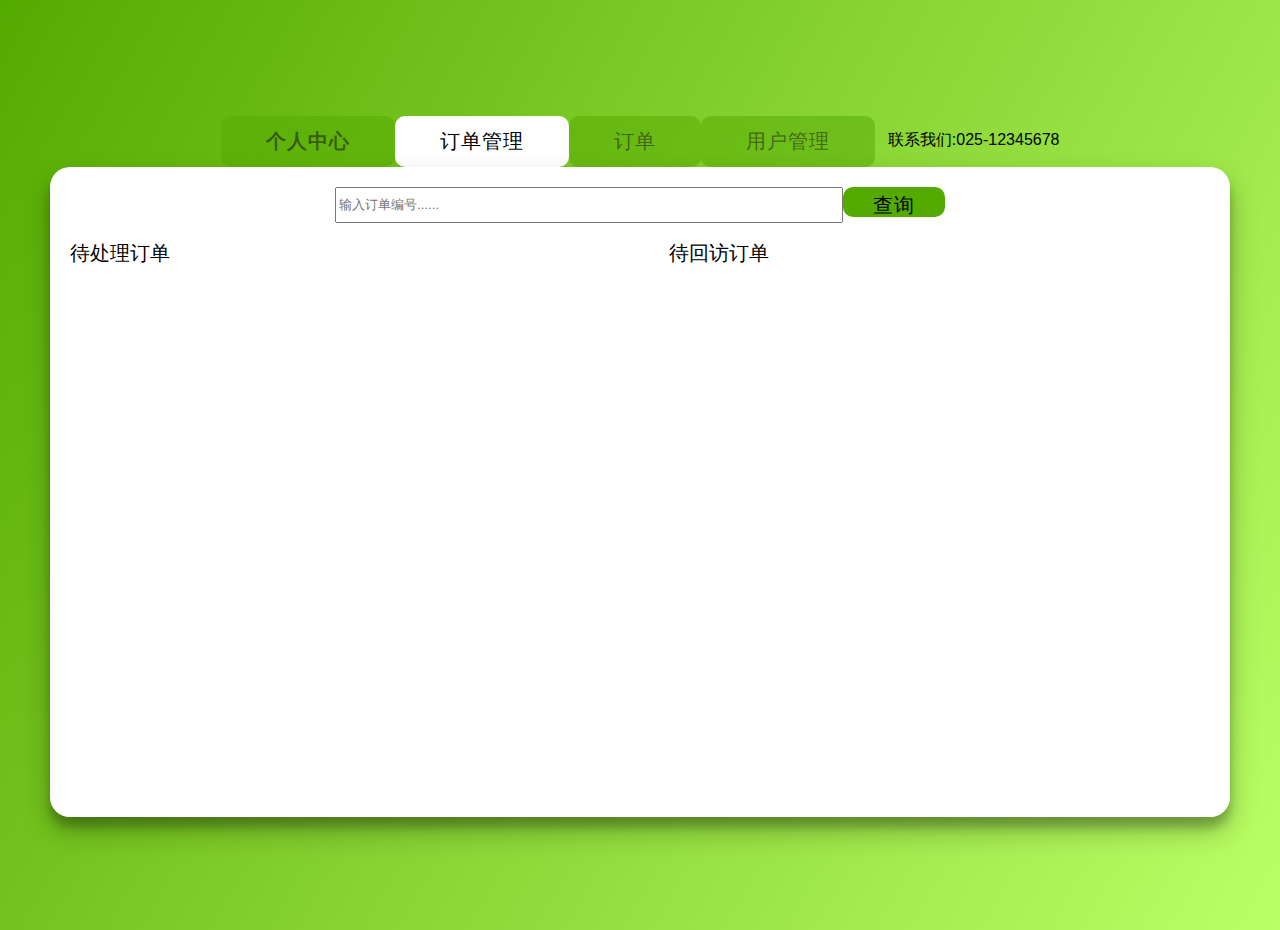
<file: my/web/templates/orderManageM.html>
<!DOCTYPE html>
<html>
<head>
    <meta charset="UTF-8">
    <meta name="viewport" content="width=device-width, initial-scale=1.0">
    <title>OrderManageM</title>
    <link rel="stylesheet" href="../static/css/orderManageM_style.css">
    <script src="https://cdnjs.cloudflare.com/ajax/libs/jquery/3.4.1/jquery.min.js" charset="utf-8"></script>
</head>
<body>
<div class="chose">
    <button class="uncurrent"><a class="buttonA" href="personalCenter.html">个人中心</a></button>
    <button>订单管理</button>
    <button class="uncurrent">订单</button>
    <button class="uncurrent">用户管理</button>
    <p>&nbsp &nbsp联系我们:025-12345678</p>
</div>
<div class="container" id="sumOrder">
    <div class="search" >
            <input placeholder='输入订单编号......' name="titleContent"/>
            <button class="search_button">查询</button>
    </div>
    <table class="container-table" margin-left="40px">
        <tr>
            <td>
                <span>&nbsp &nbsp待处理订单</span>
            </td>
            <td>
                <span>&nbsp &nbsp待回访订单</span>
            </td>
        </tr>
    </table>        

    <div class="order_arrangeDoctor">
    </div> 

    <div class="order_revisit">
    </div> 

        

    

</div>
</body>
<script>

    var UserType='0'
    
    $(document).ready(function(){
        const token = localStorage.getItem("Token")
        UserType=localStorage.getItem("UserType")
        $.ajax({
            type: "GET",
            url: "http://127.0.0.1:5000/api_1_0/order/statusSys",
            headers: {
                token: token
            },
            data:{
                Status:'0'
            },
            success: (response) => {
                console.log("待处理订单",response)
                const arr = response.data
                for(var i = 0; i < arr.length; i++) {
                    const item = arr[i]
                    $("div.order_arrangeDoctor").append(`
                    <li>
                    <div class="order">
                        <div class="picture">
                            <img width=100%; height=100%; src="${item.Pic}">
                        </div>
                        <div class="space">
                        </div>
                        <div class="info">
                            <div class="hd">
                                    <span >订单编号：</span>
                                    <span class="orderID">${item.OrderID}</span>
                            </div>
                            <div class="bd">
                                <p>
                                    <span class="a1">客户姓名：</span>
                                    <span class="a2">${item.UserName}</span>                                    
                                </p>
                                <p>
                                    <span class="a1">宠物姓名：</span>
                                    <span class="a2">${item.petName}</span>                                   
                                </p>
                                <p>
                                    <span class="a1">预约时间：</span>
                                    <span class="a2">${item.AppointmentTime}</span>                                                            
                                </p>
                            </div>
                        </div>
                    </div>
                </li>              
              `)
                }
            }
        })
        $.ajax({
            type: "GET",
            url: "http://127.0.0.1:5000/api_1_0/order/statusSys",
            headers: {
                token: token
            },
            data:{
                Status:'2'
            },
            success: (response) => {
                console.log(response)
                const arr = response.data
                for(var i = 0; i < arr.length; i++) {
                    const item = arr[i]
                    
                    $("div.order_revisit").append(`
                    <li>
                    <div class="order">
                        <div class="picture">
                            <img width=100%; height=100%; src="${item.Pic}">
                        </div>
                        <div class="space">
                        </div>
                        <div class="info">
                            <div class="hd">
                                    <span >订单编号：</span>
                                    <span class="orderID">${item.OrderID}</span>
                            </div>
                            <div class="bd">
                                <p>
                                    <span class="a1">客户姓名：</span>
                                    <span class="a2">${item.UserName}</span>                                    
                                </p>
                                <p>
                                    <span class="a1">宠物姓名：</span>
                                    <span class="a2">${item.petName}</span>                                   
                                </p>
                                <p>
                                    <span class="a1">主治医生：</span>
                                    <span class="a2">${item.DoctorName}</span>                                                            
                                </p>
                            </div>
                        </div>
                    </div>
                </li>              
              `)
                }
            }
        })
    })

    $(".search_button").click(function(){
        console.log('jjjksj')
        let orderID=$(".search input[name=titleContent]").val()
        console.log(orderID)
        localStorage.setItem("orderID", orderID)
        localStorage.setItem("UserType", UserType)
        window.location = 'orderInfo.html'
    })
    

    $(".uncurrent").click(function(){
        UserType=localStorage.getItem("UserType")
        console.log(UserType)
        if(this.innerText=='用户管理'){
            if(UserType=='3'||UserType=='2'){
                alert('此功能不对用户/医生开放！')
            }else if(UserType=='0'){
                window.location = 'userManage.html'
            }else{
                window.location='userManageBoss.html'
            }
        }else if(this.innerText=='订单管理'){
            if(UserType =='3'){
                window.location = 'orderManageU.html'
            }else if(UserType=='2'){
                window.location = 'orderManageD.html'
            }else{
                window.location = 'orderManageM.html'
            }    
        }else if(this.innerText=='订单'){
            if(UserType=='3'){
                window.location='orderInfoU.html'
            }else{
                alert('此功能不对管理员/医生开放！')
            }         
        }else if(this.innerText=='个人中心'){
            if(UserType=='3'){
                window.location='personalCenter.html'
            }else{
                window.location='personalCenter_sys.html'
            } 
        }        
       })
    
</script>
</html>
</file>
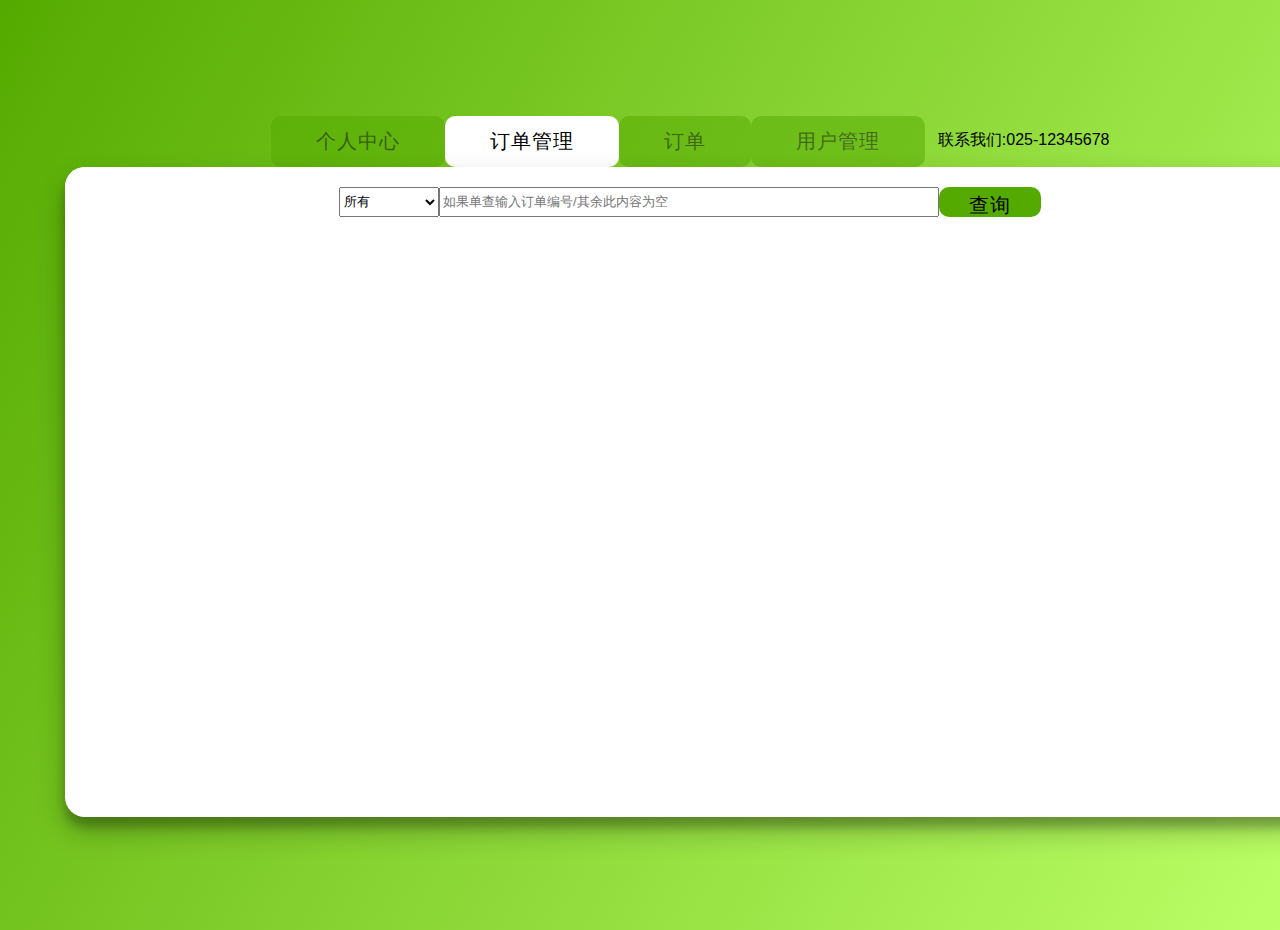
<file: my/web/templates/orderManageU.html>
<!DOCTYPE html>
<html>
<head>
    <meta charset="UTF-8">
    <meta name="viewport" content="width=device-width, initial-scale=1.0">
    <title>OrderManageU</title>
    <link rel="stylesheet" href="../static/css/orderManageU_style.css">
    <script src="https://cdnjs.cloudflare.com/ajax/libs/jquery/3.4.1/jquery.min.js" charset="utf-8"></script>
</head>
<body>
<div class="chose">
    <button class="uncurrent">个人中心</button>
    <button>订单管理</button>
    <button class="uncurrent">订单</button>
    <button class="uncurrent">用户管理</button>
    <p>&nbsp &nbsp联系我们:025-12345678</p>
</div>
<div class="container" id="sumOrder">
    <div class="search" >
            <select name="orderStatues">
                <option>所有</option>
                <option>完成</option>
                <option>未完成</option>
                <option>单查</option>
            </select>
            <input placeholder='如果单查输入订单编号/其余此内容为空' name="titleContent">
            <button class="search-button">查询</button>
    </div>
    <div class="container-table">

    </div>

</div>
</body>
<script>

    $(document).ready(function(){
        const token = localStorage.getItem("Token")
        $.ajax({
            type: "GET",
            url: "http://127.0.0.1:5000/api_1_0/order/userRead",
            headers: {
                token: token
            },
            success: (response) => {
                console.log(response)
                const arr = response.data
                for(var i = 0; i < arr.length; i++) {
                    const item = arr[i]
                    $("div.container-table").append(`
                        <li>
                            <div class="order">
                                <div class="picture">
                                    <img width=100%; height=100%; src="${item.Pic}">
                                </div>
                                <div class="space">
                                </div>
                                <div class="info">
                                    <table>
                                        <tr>
                                            <td colspan="3">
                                                <a id="orderHref">
                                                    <span >订单编号：</span>
                                                    <span class="orderID">${item.OrderID}</span>
                                                </a>
                                            </td>
                                        </tr>
                                        <tr>
                                            <td>
                                                <span class="a1">宠物姓名：</span>
                                                <span class="a2">${item.petName}</span>
                                            </td>
                                            <td>
                                                <span class="a1">宠物年龄：</span>
                                                <span class="a2">${item.petAge}</span>
                                            </td>
                                            <td>
                                                <span class="a1">宠物品种：</span>
                                                <span class="a2">${item.petVariety}</span>
                                            </td>
                                        </tr>
                                        <tr>
                                            <td>
                                                <span class="a1">主治医生ID：</span>
                                                <span class="a2">${item.DoctorID}</span>
                                            </td>
                                            <td>
                                                <span class="a1">主治医生：</span>
                                                <span class="a2">${item.DoctorName}</span>
                                            </td>
                                            <td>
                                                <span class="a1">预约时间：</span>
                                                <span class="a2">${item.AppointmentTime}</span>
                                            </td>
                                        </tr>
                                        <tr>
                                            <td>
                                                <span class="a1">状态：</span>
                                                <span class="a2">${item.Status_c}</span>
                                            </td>
                                        </tr>
                                    </table>
                                </div>
                            </div>
                        </li>             
                    `)
                }
            }
        })
    })
    
    var UserType='3'

    $(".uncurrent").click(function(){
        UserType=localStorage.getItem("UserType")
        console.log(UserType)
        if(this.innerText=='用户管理'){
            if(UserType=='3'||UserType=='2'){
                alert('此功能不对用户/医生开放！')
            }else if(UserType=='0'){
                window.location = 'userManage.html'
            }else{
                window.location='userManageBoss.html'
            }
        }else if(this.innerText=='订单管理'){
            if(UserType =='3'){
                window.location = 'orderManageU.html'
            }else if(UserType=='2'){
                window.location = 'orderManageD.html'
            }else{
                window.location = 'orderManageM.html'
            }    
        }else if(this.innerText=='订单'){
            if(UserType=='3'){
                window.location='orderInfoU.html'
            }else{
                alert('此功能不对管理员/医生开放！')
            }         
        }else if(this.innerText=='个人中心'){
            if(UserType=='3'){
                window.location='personalCenter.html'
            }else{
                window.location='personalCenter_sys.html'
            } 
        }        
       })
    
       $(".search-button").click(function(){
            let order=$(".search select[name=orderStatues]").val()
            console.log(order)
            if(order=='所有'){
                window.location='orderManageU.html'
            }else if(order=='完成'){
                const token = localStorage.getItem("Token")
                $.ajax({
                    type: "GET",
                    url: "http://127.0.0.1:5000/api_1_0/order/statusUser",
                    headers: {
                        token: token
                    },
                    data : {
                        Status: '完成'
                    },
                    success: (response) => {
                        console.log(response)
                        const arr = response.data
                        console.log(arr)
                        $(".container-table").empty()
                        for(var i = 0; i < arr.length; i++) {
                            const item = arr[i]
                            $("div.container-table").append(`
                                <li>
                                    <div class="order">
                                        <div class="picture">
                                            <img width=100%; height=100%; src="${item.Pic}">
                                        </div>
                                        <div class="space">
                                        </div>
                                        <div class="info">
                                            <table>
                                                <tr>
                                                    <td colspan="3">
                                                            <span >订单编号：</span>
                                                            <span class="orderID">${item.OrderID}</span>
                                                    </td>
                                                </tr>
                                                <tr>
                                                    <td>
                                                        <span class="a1">宠物姓名：</span>
                                                        <span class="a2">${item.petName}</span>
                                                    </td>
                                                    <td>
                                                        <span class="a1">宠物年龄：</span>
                                                        <span class="a2">${item.petAge}</span>
                                                    </td>
                                                    <td>
                                                        <span class="a1">宠物品种：</span>
                                                        <span class="a2">${item.petVariety}</span>
                                                    </td>
                                                </tr>
                                                <tr>
                                                    <td>
                                                        <span class="a1">主治医生ID：</span>
                                                        <span class="a2">${item.DoctorID}</span>
                                                    </td>
                                                    <td>
                                                        <span class="a1">主治医生：</span>
                                                        <span class="a2">${item.DoctorName}</span>
                                                    </td>
                                                    <td>
                                                        <span class="a1">预约时间：</span>
                                                        <span class="a2">${item.AppointmentTime}</span>
                                                    </td>
                                                </tr>
                                                <tr>
                                                    <td>
                                                        <span class="a1">状态：</span>
                                                        <span class="a2">${item.Status_c}</span>
                                                    </td>
                                                </tr>
                                            </table>
                                        </div>
                                    </div>
                                </li>             
                            `)
                        }
                    }
                })
            }else if(order=='未完成'){
                const token = localStorage.getItem("Token")
                $.ajax({
                    type: "GET",
                    url: "http://127.0.0.1:5000/api_1_0/order/statusUser",
                    headers: {
                        token: token
                    },
                    data : {
                        Status: '未完成'
                    },
                    success: (response) => {
                        console.log(response)
                        const arr = response.data
                        console.log(arr)
                        $(".container-table").empty()
                        for(var i = 0; i < arr.length; i++) {
                            const item = arr[i]
                            $("div.container-table").append(`
                                <li>
                                    <div class="order">
                                        <div class="picture">
                                            <img width=100%; height=100%; src="${item.Pic}">
                                        </div>
                                        <div class="space">
                                        </div>
                                        <div class="info">
                                            <table>
                                                <tr>
                                                    <td colspan="3">
                                                        <a id="orderHref">
                                                            <span >订单编号：</span>
                                                            <span class="orderID">${item.OrderID}</span>
                                                        </a>
                                                    </td>
                                                </tr>
                                                <tr>
                                                    <td>
                                                        <span class="a1">宠物姓名：</span>
                                                        <span class="a2">${item.petName}</span>
                                                    </td>
                                                    <td>
                                                        <span class="a1">宠物年龄：</span>
                                                        <span class="a2">${item.petAge}</span>
                                                    </td>
                                                    <td>
                                                        <span class="a1">宠物品种：</span>
                                                        <span class="a2">${item.petVariety}</span>
                                                    </td>
                                                </tr>
                                                <tr>
                                                    <td>
                                                        <span class="a1">主治医生ID：</span>
                                                        <span class="a2">${item.DoctorID}</span>
                                                    </td>
                                                    <td>
                                                        <span class="a1">主治医生：</span>
                                                        <span class="a2">${item.DoctorName}</span>
                                                    </td>
                                                    <td>
                                                        <span class="a1">预约时间：</span>
                                                        <span class="a2">${item.AppointmentTime}</span>
                                                    </td>
                                                </tr>
                                                <tr>
                                                    <td>
                                                        <span class="a1">状态：</span>
                                                        <span class="a2">${item.Status}</span>
                                                    </td>
                                                </tr>
                                            </table>
                                        </div>
                                    </div>
                                </li>             
                            `)
                        }
                    }
                })
            }else if(order=='单查'){
                console.log('jjjksj')
                let orderID=$(".search input[name=titleContent]").val()
                console.log(orderID)
                localStorage.setItem("orderID", orderID)
                localStorage.setItem("UserType", UserType)
                window.location = 'orderInfo.html'
            }

    })

</script>
</html>
</file>
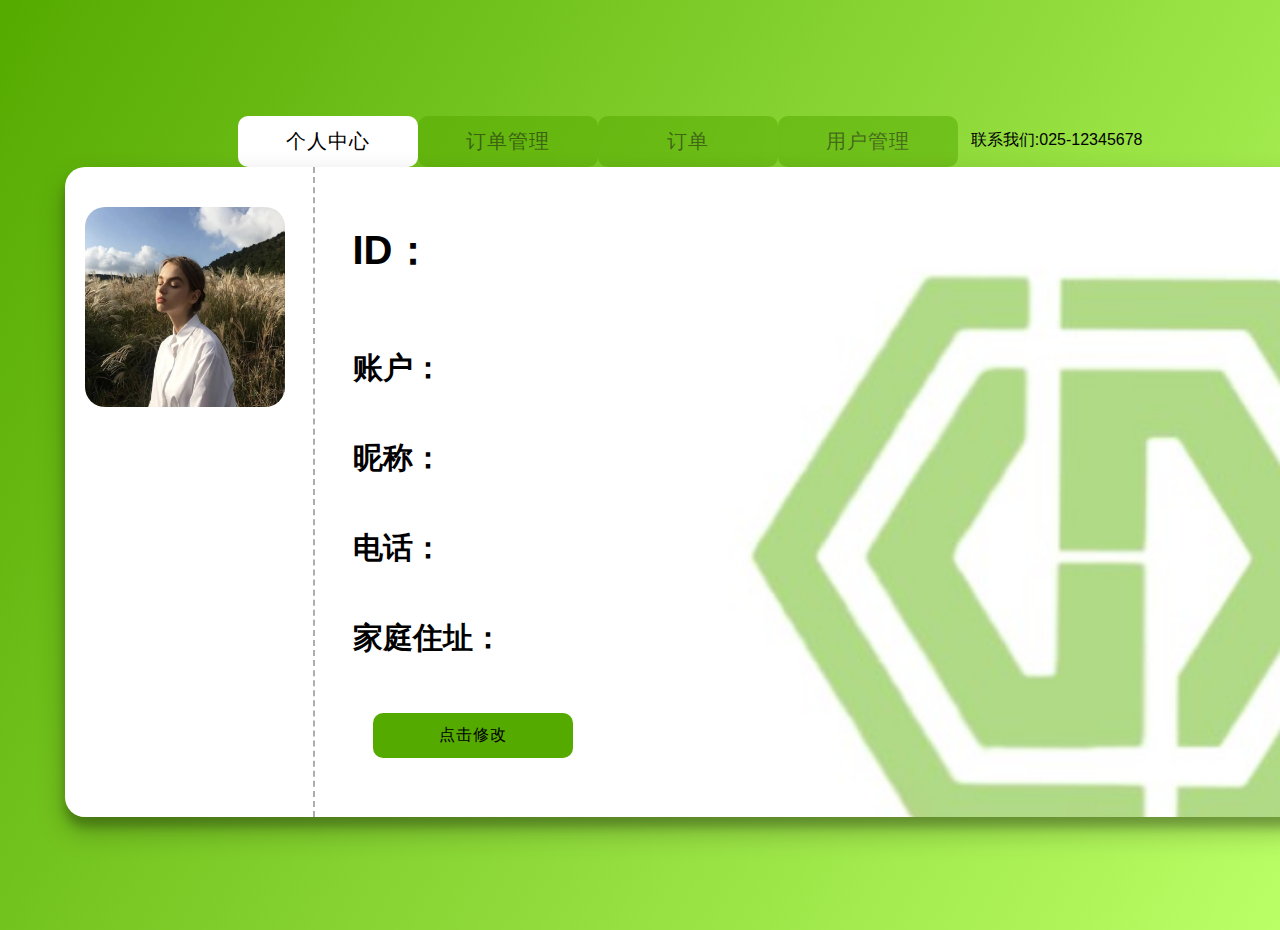
<file: my/web/templates/personalCenter.html>
<!DOCTYPE html>
<html>
<head>
    <meta charset="UTF-8">
    <meta name="viewport" content="width=device-width, initial-scale=1.0">
    <title>personalCenter</title>
    <link rel="stylesheet" href="../static/css/personalCenter_style.css">
    <script src="https://cdnjs.cloudflare.com/ajax/libs/jquery/3.4.1/jquery.min.js" charset="utf-8"></script>
</head>
<body>
<div class="chose">
    <button>个人中心</button>
    <button class="uncurrent">订单管理</button>
    <button class="uncurrent">订单</button>
    <button class="uncurrent">用户管理</button>
    <p>&nbsp &nbsp联系我们:025-12345678</p>
</div>
<div class="container">
    <div class="picture">
        <img src="../static/img/person.jpg">
    </div>
    <div class="space"></div>
    <div class="info">
        <h2>
            <span>ID：</span>
            <input disabled="true" id="UserID">
        </h2>
        <h1>
            <span>账户：</span>
            <input disabled="true" id="Account">
        </h1>
        <h1>
            <span>昵称：</span>
            <input disabled="true" class="edit" id="UserName">
        </h1>
        <h1>
            <span>电话：</span>
            <input disabled="true" class="edit" id="Telephone">
        </h1>
        <h1>
            <span>家庭住址：</span>
            <input disabled="true" class="edit" id="Adress">
        </h1>
        <button class="re">点击修改</button>
    </div>
</div>
</body>
<script>
    $(".re").click(function(){
        if(this.innerText=='点击修改'){
            $(".edit").attr("disabled",false)
            $(this).text('保存')
            $(this).css('background','#BBFF66')
        }
        else if(this.innerText=='保存'){
            let rUserName= $(".info input[id=UserName]").val()
            let rtele= $(".info input[id=Telephone]").val()
            let rAdress= $(".info input[id=Adress]").val()
            console.log(rUserName)
            const token = localStorage.getItem("Token") 
            $.ajax({
                type: "PUT",
                url: "http://127.0.0.1:5000/api_1_0/user/change",
                headers: {
                    "token": token,
                },
                data : {
                    UserName:rUserName,
                    Phone:rtele,
                    Adress:rAdress
                },
                success: function(response) {
                    console.log(response)
                    if (response.code=='2000'){
                        console.log(response)
                        alert("修改成功！")
                        $(".edit").attr("disabled",true)
                        console.log('responssssssssssssssse')
                        $('.re').text('点击修改')                        
                        // this.innerText = "点击修改"
                        $('.re').css('background','#55AA00')
                    }
                }
            })

        }
    })

    var UserType=''
    $(document).ready(function(){
            const token = localStorage.getItem("Token") 
            $.ajax({
                type: "GET",
                url: "http://127.0.0.1:5000/api_1_0/user/readinfo",
                headers: {
                    "token": token,
                },
                //data : {
                  //  Account: Account
                //},
                success: function(response) {
                    if (response.code=='2000'){
                        console.log(response)

                        const item=response.data[0]
                        var UserID=item.UserID
                        var Account=item.Account
                        var UserName=item.UserName
                        var telephone=item.Phone
                        var Adress=item.Adress
                        UserType=item.UserType

                        document.getElementById("UserID").value=UserID
                        document.getElementById("Account").value=Account
                        document.getElementById("UserName").value=UserName
                        document.getElementById("Telephone").value=telephone
                        document.getElementById("Adress").value=Adress
                    }
                    else{
                        alert('此账号不存在！')
                    }
                }
            })
    })

    $(".uncurrent").click(function(){
        UserType=localStorage.getItem("UserType")
        console.log(UserType)
        if(this.innerText=='用户管理'){
            if(UserType=='3'||UserType=='2'){
                alert('此功能不对用户/医生开放！')
            }else if(UserType=='0'){
                window.location = 'userManage.html'
            }else{
                window.location='userManageBoss.html'
            }
        }else if(this.innerText=='订单管理'){
            if(UserType =='3'){
                window.location = 'orderManageU.html'
            }else if(UserType=='2'){
                window.location = 'orderManageD.html'
            }else{
                window.location = 'orderManageM.html'
            }    
        }else if(this.innerText=='订单'){
            if(UserType=='3'){
                window.location='orderInfoU.html'
            }else{
                alert('此功能不对管理员/医生开放！')
            }         
        }else if(this.innerText=='个人中心'){
            if(UserType=='3'){
                window.location='personalCenter.html'
            }else{
                window.location='personalCenter_sys.html'
            } 
        }        
       })

</script>
</html>
</file>
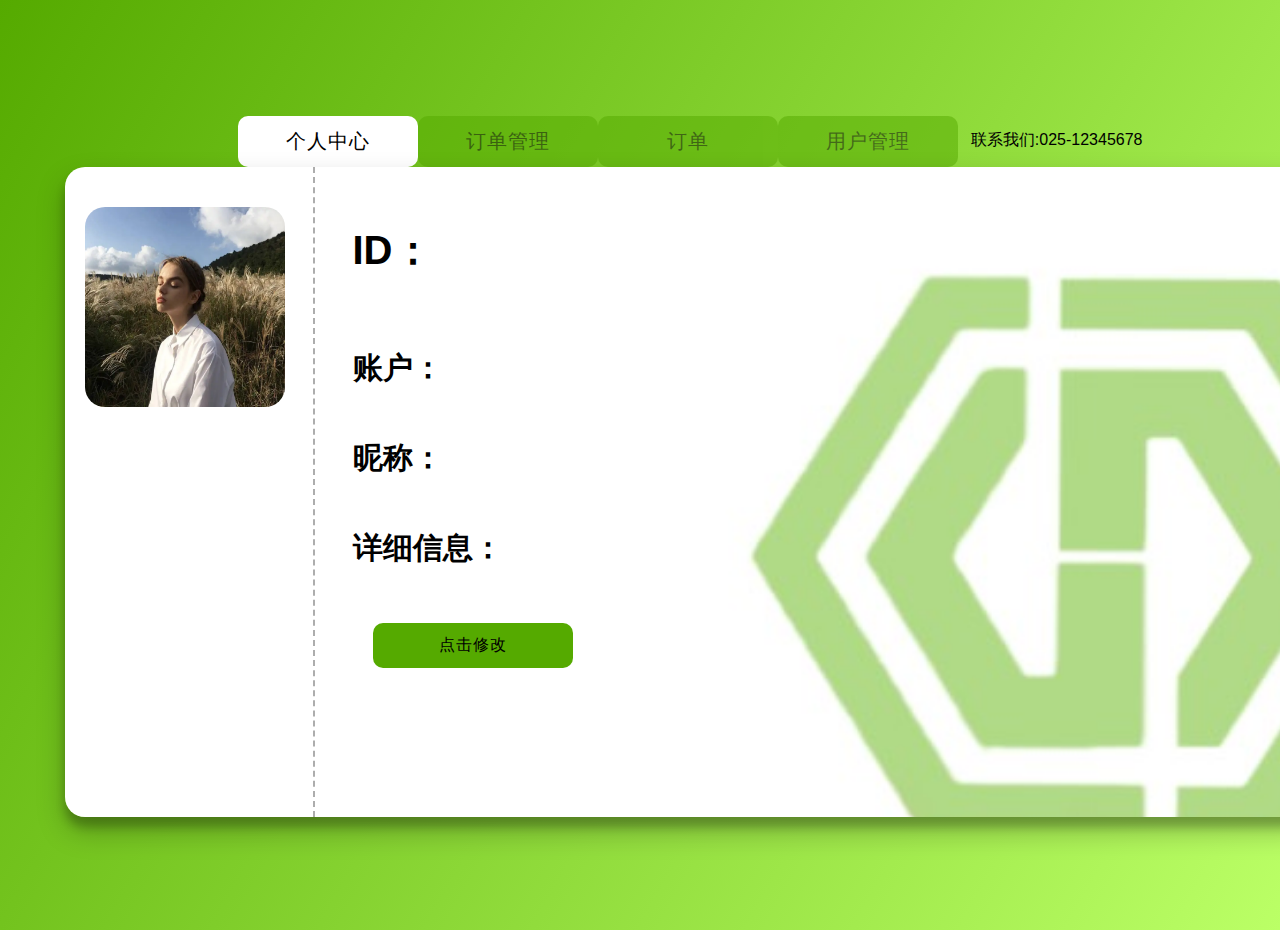
<file: my/web/templates/personalCenter_sys.html>
<!DOCTYPE html>
<html>
<head>
    <meta charset="UTF-8">
    <meta name="viewport" content="width=device-width, initial-scale=1.0">
    <title>personalCenter</title>
    <link rel="stylesheet" href="../static/css/personalCenter_style.css">
    <script src="https://cdnjs.cloudflare.com/ajax/libs/jquery/3.4.1/jquery.min.js" charset="utf-8"></script>
</head>
<body>
<div class="chose">
    <button>个人中心</button>
    <button class="uncurrent">订单管理</button>
    <button class="uncurrent">订单</button>
    <button class="uncurrent">用户管理</button>
    <p>&nbsp &nbsp联系我们:025-12345678</p>
</div>
<div class="container">
    <div class="picture">
        <img src="../static/img/person.jpg">
    </div>
    <div class="space"></div>
    <div class="info">
        <h2>
            <span>ID：</span>
            <input disabled="true" id="UserID">
        </h2>
        <h1>
            <span>账户：</span>
            <input disabled="true" id="Account">
        </h1>
        <h1>
            <span>昵称：</span>
            <input disabled="true" class="edit" id="UserName">
        </h1>
        <h1>
            <span>详细信息：</span>
            <input disabled="true" class="edit" id="Remark">
        </h1>
        <button class="re">点击修改</button>
    </div>
</div>
</body>
<script>

    $(".re").click(function(){
        if(this.innerText=='点击修改'){
            $(".edit").attr("disabled",false)
            $(this).text('保存')
            $(this).css('background','#BBFF66')
        }
        else if(this.innerText=='保存'){
            let rUserName= $(".info input[id=UserName]").val()
            let rRemark= $(".info input[id=Remark]").val()
            console.log(rRemark)
            const token = localStorage.getItem("Token") 
            $.ajax({
                type: "PUT",
                url: "http://127.0.0.1:5000/api_1_0/sys/change",
                headers: {
                    "token": token,
                },
                data : {
                    UserName:rUserName,
                    Remark:rRemark
                },
                success: function(response) {
                    console.log(response)
                    if (response.code=='2000'){
                        console.log(response)
                        alert("修改成功！")
                        $(".edit").attr("disabled",true)
                        console.log('responssssssssssssssse')
                        $('.re').text('点击修改')                        
                        // this.innerText = "点击修改"
                        $('.re').css('background','#55AA00')
                    }
                }
            })
        }
    })

    var UserType=''
    $(document).ready(function(){
            const token = localStorage.getItem("Token") 
            $.ajax({
                type: "GET",
                url: "http://127.0.0.1:5000/api_1_0/sys/readinfo",
                headers: {
                    "token": token,
                },
                success: function(response) {
                    console.log(response)

                    if (response.code=='2000'){
                        console.log(response)

                        const item=response.data[0]
                        console.log(item)
                        var Account=item.Account
                        var UserID=item.UserID
                        var UserName=item.UserName
                        var Remark=item.Remark
                        UserType=item.UserType

                        document.getElementById("UserID").value=UserID
                        document.getElementById("Account").value=Account
                        document.getElementById("UserName").value=UserName
                        document.getElementById("Remark").value=Remark       
                        if(UserType=='0'){
                            $(".picture img").attr('src','../static/img/manage.jpg')
                        }else if(UserType=='1'){
                            $(".picture img").attr('src','../static/img/boss.jpg')
                        }else if(UserType=='2'){
                            $(".picture img").attr('src','../static/img/doctor.jpg')
                        }                
                    }
                    else{
                        alert('此账号不存在！')
                    }
                }
            })
    })

    $(".uncurrent").click(function(){
        localStorage.setItem("UserType",UserType)
        if(this.innerText=='用户管理'){
            if(UserType=='3'||UserType=='2'){
                alert('此功能不对用户/医生开放！')
            }else if(UserType=='0'){
                window.location = 'userManage.html'
            }else{
                window.location='userManageBoss.html'
            }
        }else if(this.innerText=='订单管理'){
            if(UserType =='3'){
                window.location = 'orderManageU.html'
            }else if(UserType=='2'){
                window.location = 'orderManageD.html'
            }else{
                window.location = 'orderManageM.html'
            }    
        }else if(this.innerText=='订单'){
            if(UserType=='3'){
                window.location='orderInfoU.html'
            }else{
                alert('此功能不对管理员/医生开放！')
            }         
        }else if(this.innerText=='个人中心'){
            if(UserType=='3'){
                window.location='personalCenter.html'
            }else{
                window.location='personalCenter_sys.html'
            } 
        }        
       })

</script>
</html>
</file>
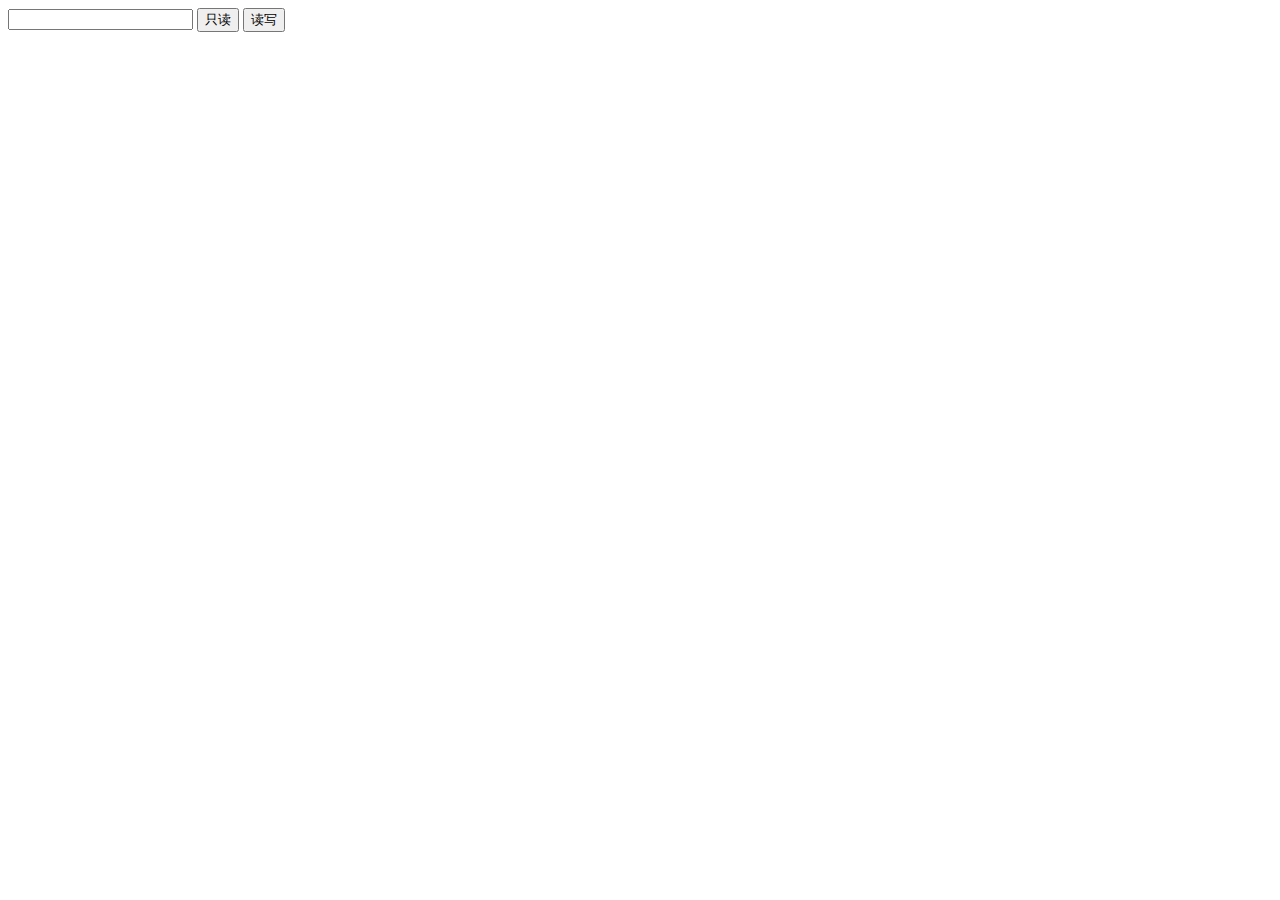
<file: my/web/templates/test.html>
<html>

<head>
    <title> test </title>
    <meta charset="utf-8">
</head>
<script language="JavaScript">
    function setReadonly() {
        //document.getElementById("test").setAttribute("readOnly", true);
        document.getElementById("test").readOnly=true;
    }

    function readWrite() {
        //document.getElementById("test").setAttribute("readOnly", false);
        document.getElementById("test").readOnly=false;
    }

</script>

<body>
    <form name="addform" id="addform" method="post" action="">
        <input type="text" id="test" >
        <input type="button"  value="只读" onclick="setReadonly();">
        <input type="button"  value="读写" onclick="readWrite();">
    </form>
</body>

</html>
</file>
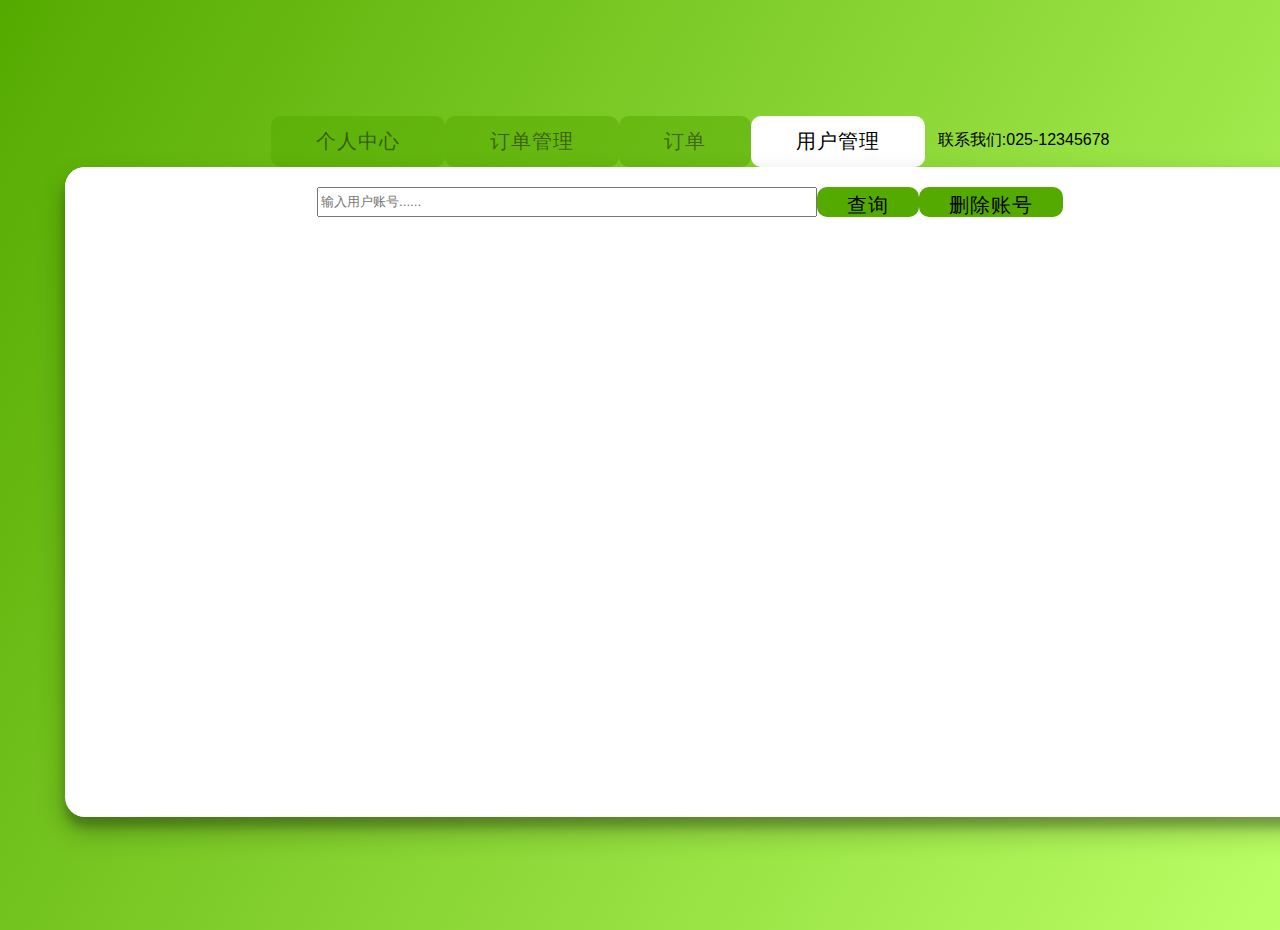
<file: my/web/templates/userManage.html>
<!DOCTYPE html>
<html>
<head>
    <meta charset="UTF-8">
    <meta name="viewport" content="width=device-width, initial-scale=1.0">
    <title>userManage</title>
    <link rel="stylesheet" href="../static/css/orderManageU_style.css">
    <script src="https://cdnjs.cloudflare.com/ajax/libs/jquery/3.4.1/jquery.min.js" charset="utf-8"></script>
</head>
<body>
<div class="chose">
    <button class="uncurrent">个人中心</button>
    <button class="uncurrent">订单管理</button>
    <button class="uncurrent">订单</button>
    <button>用户管理</button>
    <p>&nbsp &nbsp联系我们:025-12345678</p>
</div>
<div class="container" id="sumOrder">
    <div class="search" >
        <input placeholder='输入用户账号......' name="titleContent">
        <button class="search_button">查询</button>
        <button class='delUser'>删除账号</button>       
    </div>

    <div class="container-table">
        
    </div>
   
</div>
</body>
<script>
    
    $(".search_button").click(function(){
        console.log('jjjksj')
        $(".container-table").empty()
        account=$(".search input[name=titleContent]").val()
        console.log(account)
        const token = localStorage.getItem("Token")
        $.ajax({
            type: "GET",
            url: "http://127.0.0.1:5000/api_1_0/user/search",
            headers: {
                token: token
            },
            data:{
                Account:account
            },
            success: (response) => {
                console.log(response)
                const arr = response.data
                if(arr.length==0){
                    alert("查无此人！")
                }else{
                    for(var i = 0; i < arr.length; i++) {
                        const item = arr[i]
                        $(".container-table").empty()
                        $("div.container-table").append(`
                            <li>
                                <div class="order">
                                    <div class="picture">
                                        <img width=100%; height=100%; src="../static/img/person.jpg">
                                    </div>
                                        <div class="space">
                                        </div>
                                    <div class="info">
                                        <table>
                                            <tr style="height: 50px;">
                                                <td>
                                                    <span class="a1">ID：</span>
                                                    <span class="a2">${item.UserID}</span>
                                                </td>
                                                <td>
                                                    <span class="a1">Account：</span>
                                                    <span class="a2" name='UserAccount'>${item.Account}</span>
                                                </td>
                                            </tr>
                                            <tr style="height: 50px;">
                                                <td>
                                                    <span class="a1">昵称：</span>
                                                    <span class="a2">${item.UserName}</span>
                                                </td>
                                                <td>
                                                    <span class="a1">电话：</span>
                                                    <span class="a2">${item.Phone}</span>
                                                </td>
                                            </tr>
                                            <tr style="height: 50px;">
                                                <td colspan="2">
                                                    <span class="a1">住址：</span>
                                                    <span class="a2">${item.Adress}</span>
                                                </td>
                                            </tr>
                                        </table>
                                        
                                    </div>
                                </div>
                            
                            </li>             
                        `)
                    }                    
                }

            }
        })
    })


    $(".delUser").click(function(){
        console.log('000000000')
        delAccount=$("div.info span[name=UserAccount]").val()
        console.log(delAccount)
        const token = localStorage.getItem("Token")
        $.ajax({
            type: "GET",
            url: "http://127.0.0.1:5000/api_1_0/user/delete",
            headers: {
                token: token
            },
            data:{
                Account:account
            },
            success: (response) => {
                console.log(response)
                alert('用户删除成功')
                window.location='userManage.html'
            }
            })
    }
    )
    var UserType='0'

    $(".uncurrent").click(function(){
        UserType=localStorage.getItem("UserType")
        console.log(UserType)
        if(this.innerText=='用户管理'){
            if(UserType=='3'||UserType=='2'){
                alert('此功能不对用户/医生开放！')
            }else if(UserType=='0'){
                window.location = 'userManage.html'
            }else{
                window.location='userManageBoss.html'
            }
        }else if(this.innerText=='订单管理'){
            if(UserType =='3'){
                window.location = 'orderManageU.html'
            }else if(UserType=='2'){
                window.location = 'orderManageD.html'
            }else{
                window.location = 'orderManageM.html'
            }    
        }else if(this.innerText=='订单'){
            if(UserType=='3'){
                window.location='orderInfoU.html'
            }else{
                alert('此功能不对管理员/医生开放！')
            }         
        }else if(this.innerText=='个人中心'){
            if(UserType=='3'){
                window.location='personalCenter.html'
            }else{
                window.location='personalCenter_sys.html'
            } 
        }        
       })

</script>
</html>
</file>
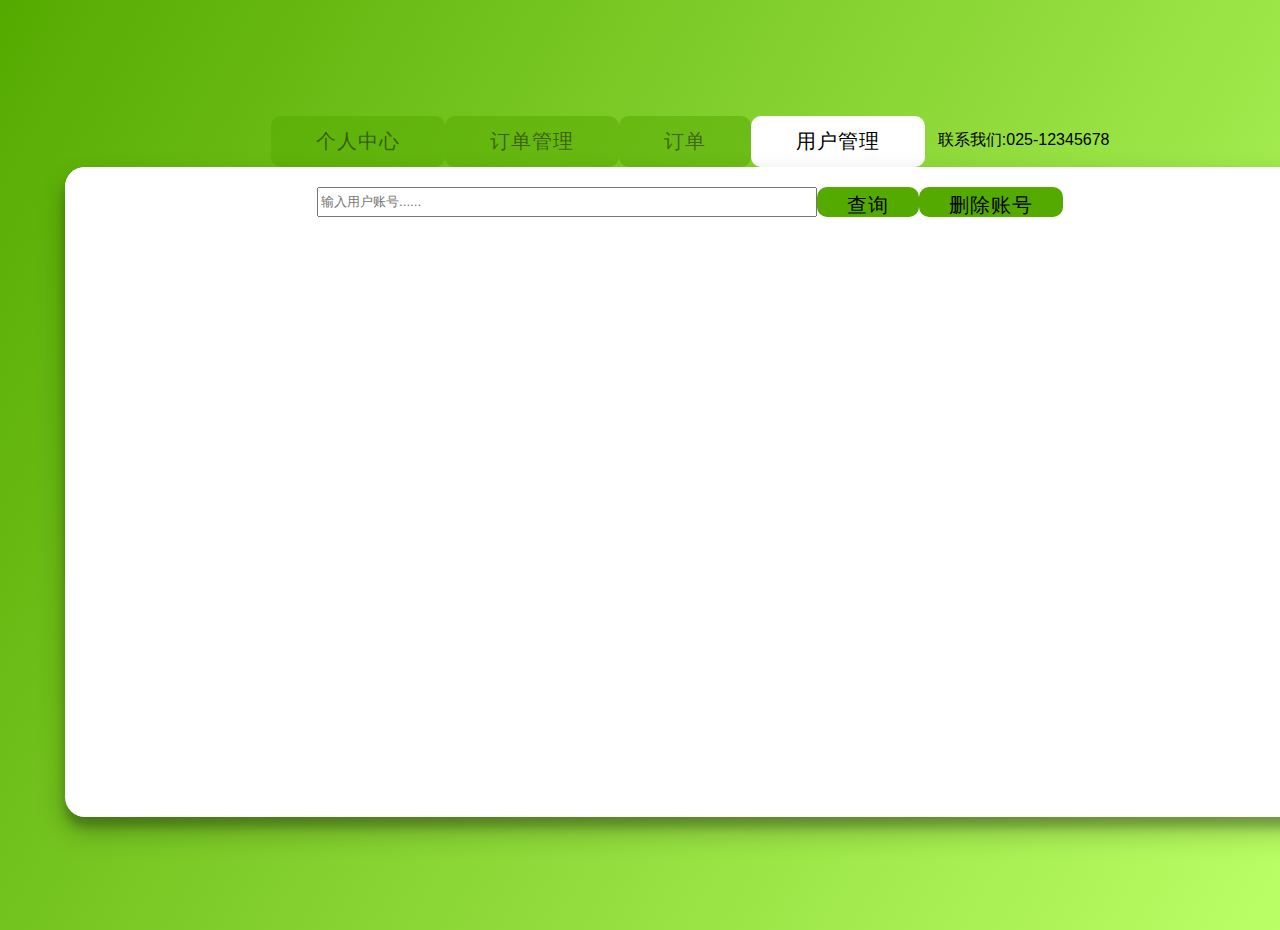
<file: my/web/templates/userManageBoss.html>
<!DOCTYPE html>
<html>
<head>
    <meta charset="UTF-8">
    <meta name="viewport" content="width=device-width, initial-scale=1.0">
    <title>userManage</title>
    <link rel="stylesheet" href="../static/css/orderManageU_style.css">
    <script src="https://cdnjs.cloudflare.com/ajax/libs/jquery/3.4.1/jquery.min.js" charset="utf-8"></script>
</head>
<body>
<div class="chose">
    <button class="uncurrent">个人中心</button>
    <button class="uncurrent">订单管理</button>
    <button class="uncurrent">订单</button>
    <button>用户管理</button>
    <p>&nbsp &nbsp联系我们:025-12345678</p>
</div>
<div class="container" id="sumOrder">
    <div class="search" >
        <input placeholder='输入用户账号......' name="titleContent">
        <button class="search_button">查询</button>
        <button class='delUser'>删除账号</button>       
    </div>

    <div class="container-table">
        
    </div>
   
</div>
</body>
<script>
    var UserType='1'
    
    $(".search_button").click(function(){
        console.log('jjjksj')
        $(".container-table").empty()
        account=$(".search input[name=titleContent]").val()
        console.log(account)
        const token = localStorage.getItem("Token")
        $.ajax({
            type: "GET",
            url: "http://127.0.0.1:5000/api_1_0/sys/search",
            headers: {
                token: token
            },
            data:{
                Account:account
            },
            success: (response) => {
                console.log(response)
                const arr = response.data
                if(arr.length==0){
                    alert("查无此人！")
                }else{
                    for(var i = 0; i < arr.length; i++) {
                        const item = arr[i]
                        var type=''
                        var path=''
                        if(item.UserType=='0'){
                            type='管理员'
                            path="../static/img/manage.jpg"
                        }else if(item.UserType=='1'){
                            type='老板'
                            path="../static/img/boss.jpg"
                        }else if(item.UserType=='2'){
                            type='医生'
                            path="../static/img/doctor.jpg"
                        }
                        $(".container-table").empty()
                        $("div.container-table").append(`
                            <li>
                                <div class="order">
                                    <div class="picture">
                                        <img width=100%; height=100%; src=${path}>
                                    </div>
                                        <div class="space">
                                        </div>
                                    <div class="info">
                                        <table>
                                            <tr style="height: 50px;">
                                                <td>
                                                    <span class="a1">ID：</span>
                                                    <span class="a2">${item.UserID}</span>
                                                </td>
                                                <td>
                                                    <span class="a1">Account：</span>
                                                    <span class="a2" name='UserAccount'>${item.Account}</span>
                                                </td>
                                            </tr>
                                            <tr style="height: 50px;">
                                                <td>
                                                    <span class="a1">昵称：</span>
                                                    <span class="a2">${item.UserName}</span>
                                                </td>
                                                <td>
                                                    <span class="a1">电话：</span>
                                                    <span class="a2">${type}</span>
                                                </td>
                                            </tr>
                                            <tr style="height: 50px;">
                                                <td colspan="2">
                                                    <span class="a1">详情：</span>
                                                    <span class="a2">${item.Remark}</span>
                                                </td>
                                            </tr>
                                        </table>
                                        
                                    </div>
                                </div>
                            
                            </li>             
                        `)
                    }                    
                }

            }
        })
    })


    $(".delUser").click(function(){
        delAccount=$("div.info span[name=UserAccount]").val()
        console.log(delAccount)
        const token = localStorage.getItem("Token")
        $.ajax({
            type: "GET",
            url: "http://127.0.0.1:5000/api_1_0/sys/delete",
            headers: {
                token: token
            },
            data:{
                Account:account
            },
            success: (response) => {
                console.log(response)
                alert('用户删除成功')
                window.location='userManage.html'
            }
            })
    }
    )
    var UserType='0'

    $(".uncurrent").click(function(){
        UserType=localStorage.getItem("UserType")
        console.log(UserType)
        if(this.innerText=='用户管理'){
            if(UserType=='3'||UserType=='2'){
                alert('此功能不对用户/医生开放！')
            }else if(UserType=='0'){
                window.location = 'userManage.html'
            }else{
                window.location='userManageBoss.html'
            }
        }else if(this.innerText=='订单管理'){
            if(UserType =='3'){
                window.location = 'orderManageU.html'
            }else if(UserType=='2'){
                window.location = 'orderManageD.html'
            }else{
                window.location = 'orderManageM.html'
            }    
        }else if(this.innerText=='订单'){
            if(UserType=='3'){
                window.location='orderInfoU.html'
            }else{
                alert('此功能不对管理员/医生开放！')
            }         
        }else if(this.innerText=='个人中心'){
            if(UserType=='3'){
                window.location='personalCenter.html'
            }else{
                window.location='personalCenter_sys.html'
            } 
        }        
       })

</script>
</html>
</file>
<file: my/web/static/css/index_style.css>
* {
    box-sizing: border-box;
}
body {
    font-family: 'Montserrat',sans-serif;
    background-image: linear-gradient(120deg,#c4c4c4,#ffffff);;
    display: flex;
    flex-direction: column;
    justify-content: center;
    align-items: center;
    height: 100vh;
    margin: 15px 50px;
}
a{
    text-decoration:none;
}
p {
    color: #fff;
    font-family: '宋体',sans-serif;
    font-size: 80px;
    font-weight: bold;
    text-shadow:4px 2px 6px white;
    margin: 15px 0;
}
.container {
    background: #fff;
    border-radius: 20px;
    box-shadow: 0 14px 28px rgba(201, 201, 201, 0.25), 0 5px 5px rgba(0, 0, 0, .22);
    position: relative;
    overflow: hidden;
    width: 1250px;
    max-width: 100%;
    min-height: 650px;
}
.container form {
    background-image: url('../img/pic2.jpg');
    background-size: 100% 100%;
    background-repeat:no-repeat;
    display: flex;
    flex-direction: column;
    height: 100%;
    justify-content: center;
    text-align: center;

}
 button{
    background: #baff6600;
    font-family: '宋体',sans-serif;
    font: #ffffff;
    border: 0px;
    font-size: 50px;
    font-weight: bold;
    text-align: center;
    letter-spacing: 50px;
    transition: transform 80ms ease-in;
    cursor: pointer;

}
button:active {
    transform: scale(.95);
}
button:focus {
    outline: none;
}
</file>
<file: my/web/static/css/login_style.css>
* {
    box-sizing: border-box;
}
body {
    font-family: 'Montserrat',sans-serif;
    background-image: linear-gradient(120deg,#55AA00,#BBFF66);;
    display: flex;
    flex-direction: column;
    justify-content: center;
    align-items: center;
    height: 100vh;
    margin: -20px 0 50px;
}
.form search{
    height: 70px;
}
h1 {
    font-weight: bold;
    margin: 0;
}
p {
    font-size: 14px;
    line-height: 20px;
    letter-spacing: .5px;
    margin: 20px 0 30px;
}
span {
    font-size: 12px;
}
a {
    color: #333;
    font-size: 14px;
    text-decoration: none;
    margin: 15px 0;
}
.container {
    background: #fff;
    border-radius: 10px;
    box-shadow: 0 14px 28px rgba(0, 0, 0, .25), 0 10px 10px rgba(0, 0, 0, .22);
    position: relative;
    overflow: hidden;
    width: 1000px;
    max-width: 100%;
    min-height: 480px;

}

.form-container .form {
    background: #fff;
    display: flex;
    flex-direction: column;
    padding: 0 50px;
    height: 100%;
    justify-content: center;
    text-align: center;
}
.social-container {
    margin: 20px 0;
}

.social-container a {
    border: 1px solid #ddd;
    border-radius: 50%;
    display: inline-flex;
    justify-content: center;
    align-items: center;
    margin: 0 5px;
    height: 40px;
    width: 40px;
}

.social-container a:hover {
    background-color: #eee;
}

.txtb {
    border-bottom: 2px solid #adadad;
    position: relative;
    margin: 10px 0;
}

.txtb input {
    font-size: 15px;
    color: #333;
    border: none;
    width: 100%;
    outline: none;
    background: none;
    padding: 0 3px;
    height: 35px;
}

.txtb span::before {
    content: attr(data-placeholder);
    position: absolute;
    top: 50%;
    left: 5px;
    color: #adadad;
    transform: translateY(-50%);
    transition: .5s;
}
.txtb span::after {
    content: '';
    position: absolute;
    left: 0%;
    top: 100%;
    width: 0%;
    height: 2px;
    background-image: linear-gradient(120deg,#BBFF66,#55AA00);
    transition: .5s;
}

.focus + span::before {
    top: -5px;
}

.focus + span::after {
    width: 100%;
}

button {
    border-radius: 20px;
    border: 1px solid #ff4b2b;
    background: #ff4b2b;
    color: #fff;
    font-size: 12px;
    font-weight: bold;
    padding: 12px 45px;
    letter-spacing: 1px;
    text-transform: uppercase;
    transition: transform 80ms ease-in;
    cursor: pointer;
}

button:active {
    transform: scale(.95);
}

button:focus {
    outline: none;
}

button.ghost {
    background: transparent;
    border-color: #fff;
}

.form-container {
    position: absolute;
    top: 0;
    height: 100%;
    transition: all .6s ease-in-out;
}

.form-container button {
    background: linear-gradient(120deg, #BBFF66, #55AA00);
    border: none;
    background-size: 200%;
    color: #fff;
    transition: .5s;
}

.form-container button:hover {
    background-position: right;
}

.sign-in-container {
    left: 0;
    width: 50%;
    z-index: 2;
}
.sign-in-container .form a {
    position: relative;
    left: 100px;
}
.sign-up-container {
    left: 0;
    width: 50%;
    z-index: 1;
    opacity: 0;
}
.sign-up-container button {
    margin-top: 20px;
}
.overlay-container {
    position:absolute;
    top: 0;
    left: 50%;
    width: 50%;
    height: 100%;
    overflow: hidden;
    transition: transform .6s ease-in-out;
    z-index: 100;
}
.overlay {
    background-image: linear-gradient(120deg, #BBFF66, #55AA00);
    color: #fff;
    position: relative;
    left: -100%;
    height: 100%;
    width: 200%;
    transform: translateY(0);
    transition: transform .6s ease-in-out;
}
.overlay-panel {
    position: absolute;
    top: 0;
    display: flex;
    flex-direction: column;
    justify-content: center;
    align-items: center;
    padding: 0 40px;
    height: 100%;
    width: 50%;
    text-align: center;
    transform: translateY(0);
    transition: transform .6s ease-in-out;
}
.overlay-right {
    right: 0;
    transform: translateY(0);

}

.overlay-left {
    transform: translateY(-20%);
}

.container.right-panel-active .sign-in-container {
    transform: translateY(100%);
}

.container.container.right-panel-active .overlay-container {
    transform: translateX(-100%);
}
.container.right-panel-active .sign-up-container {
    transform: translateX(100%);
    opacity: 1;
    z-index: 5;
}
.container.container.right-panel-active .overlay {
    transform: translateX(50%);
}
.container.container.right-panel-active .overlay-left {
    transform: translateY(0);
}
.container.container.right-panel-active .overlay-right {
    transform: translateY(20%);
}
</file>
<file: my/web/static/css/orderInfo_style.css>
* {
    box-sizing: border-box;
}
body {
    font-family: 'Montserrat',sans-serif;
    background-image: linear-gradient(120deg,#55AA00,#BBFF66);;
    display: flex;
    flex-direction: column;
    justify-content: center;
    align-items: center;
    height: 100vh;
    margin: 15px 50px;
    width: 100%;
    min-width: 1200px;
}
h1{
    font-family: '宋体',sans-serif;
    font-size: 25px;
    line-height:70px;
}
h2{
    font-family: '宋体',sans-serif;
    font-size: 20px;
    line-height:50px;
}
img{
    border-radius: 20px;
    width:200px;
    height:200px;
    margin-top:40px;
    margin-left:20px;
    margin-right:20px;
}
table{
    border: 2px solid #ccc;
    width:100%;
    font-size:20px;
    font-family: '宋体',sans-serif;
}
table td{
    width:50%;
    border: 2px dashed #ccc;
}
a{
    text-decoration:none;
}

textarea{
    resize:none;
}
button {
    border-radius: 10px;
    border: 0px;
    background: #fff;
    color: black;
    font-family: '宋体',sans-serif;
    font-size: 20px;
    padding: 12px 45px;
    letter-spacing: 1px;
    text-transform: uppercase;
    transition: transform 80ms ease-in;
    cursor: pointer;
    width:180px;
}
button:active {
    transform: scale(.95);
}
button:focus {
    outline: none;
}
button.uncurrent{
    background: #55AA00;
    opacity: 0.5;
}
.re{
    background: #55AA00;
    opacity: 1;
    margin-left:20px;
    width:200px;
    font-size: 16px;
    margin-top:20px;
}
.del{
    background: red;
    opacity: 1;
    margin-left:20px;
    width:200px;
    font-size: 16px;
    margin-top:20px;
}
.chose{
    background:transport;
    display:flex;
    align-items: flex-end;
}
.container {
    background-image: url('../img/background.jpg');
    background-size: 120% 120%;
    background-repeat:no-repeat;
    display: flex;
    border-radius: 20px;
    box-shadow: 0 14px 28px rgba(0, 0, 0, .25), 0 10px 10px rgba(0, 0, 0, .22);
    position: relative;
    overflow: hidden;
    width: 1250px;
    max-width: 100%;
    min-height: 650px;

}
.space{
    background: space;
    width:3%;
    height:100%;
    border-left:2px dashed #adadad;
    float:left;
}
.info{
    background: transport;
    width:78%;
    height:100%;
    float:left;
    overflow: auto;
    &::-webkit-scrollbar{
        width: 6px;
    }
    &::-webkit-scrollbar-thumb{
    border-radius:3px;
    background-color: #ccc
    }
    &::-webkit-scrollbar-track-piece{
    background-color:#ccc ;
    }

}
.info input{
    width: 60%;
}
.txtb {
    border-bottom: 2px solid #adadad;
    position: relative;
    margin: 10px 0;
    width:100%;
}

.txtb input {
    font-size: 30px;
    color: #333;
    border: none;
    width: 80%;
    outline: none;
    background: none;
    padding: 0 3px;
    height: 40px;
}
.txtb span::before {
    content: attr(data-placeholder);
    position: absolute;
    top: 50%;
    left: 0px;
    color: #adadad;
    transform: translateY(-50%);
    transition: .5s;
}
.txtb span::after {
    content: '';
    position: absolute;
    left: 0%;
    top: 100%;
    width: 0%;
    height: 2px;
    background-image: linear-gradient(120deg,#BBFF66,#55AA00);
    transition: .5s;
}

.focus + span::before {
    top: -5px;
    content:attr(type-placeholder)
}

.focus + span::after {
    width: 100%;
}

.order{
    background: white;
    position: relative;
    overflow: hidden;
    width: 100%;
    height:160px;
}
.picture{
    background: transport;
    width: 20%;
    height:100%;
    float:left;
    }
.picture input{
    background-color: transparent;
    margin-left: 40px;
}
</file>
<file: my/web/static/css/orderManageD_style.css>
body {
    font-family: 'Montserrat',sans-serif;
    background-image: linear-gradient(120deg,#55AA00,#BBFF66);;
    display: flex;
    flex-direction: column;
    justify-content: center;
    align-items: center;
    height: 100vh;
    margin: 15px 50px;
}
a {
    color: black;
    font-family: '宋体',sans-serif;
    font-size: 25px;
    font-weight: bold;
    margin: 15px 0px;
}
h1{
    font-family: '宋体',sans-serif;
    font-size: 20px;
}
p{
    font-family: '宋体',sans-serif;
}
span{
    font-family: '宋体',sans-serif;
    font-size: 20px;
}
table {
    width: 1000px;
}
.chose{
    background:transport;
    display:flex;
    align-items: flex-end;
}
.container {
    background: #fff;
    border-radius: 20px;
    box-shadow: 0 14px 28px rgba(0, 0, 0, .25), 0 10px 10px rgba(0, 0, 0, .22);
    position: relative;
    overflow: hidden;
    width: 1250px;
    max-width: 100%;
    min-height: 650px;
    overflow: auto;
    &::-webkit-scrollbar{
        width: 6px;
    }
    &::-webkit-scrollbar-thumb{
    border-radius:3px;
    background-color: #ccc
    }
    &::-webkit-scrollbar-track-piece{
    background-color:#ccc ;
    }
}
.container li{
    list-style: none;

    padding: 0px 10px;
    width:1200px;
    height:100%;
}
.search{
    background:white;
    display: flex;
	justify-content: center;
	width:100%;
	height:70px;
}
.search input{
    width:500px;
    height:30px;
    margin-top:20px;
}
.search button{
    background:#55AA00;
    padding:5px 30px;
    margin-top:20px;
    height:30px;
}
.buttonA{
    color: black;
    font-family: '宋体',sans-serif;
    font-size: 20px;
    text-decoration:none;

}
button {
    border-radius: 10px;
    border: 0px;
    background: #fff;
    color: black;
    font-family: '宋体',sans-serif;
    font-size: 20px;
    padding: 12px 45px;
    letter-spacing: 1px;
    text-transform: uppercase;
    transition: transform 80ms ease-in;
    cursor: pointer;
}
button:active {
    transform: scale(.95);
}
button:focus {
    outline: none;
}
button.uncurrent{
    background: #55AA00;
    opacity: 0.5;
}
.order{
    background:transparent;
    position: relative;
    overflow: hidden;
    width: 100%;
    height:200px;
    border-bottom: 2px dashed #ccc;
    border-top:2px dashed #ccc;
}
.picture{
    background: transparent;
    width: 150px;
    height:200px;
    float:left;
    }
.space{
    background: transparent;
    width:3%;
    height:200px;
    float:left;
}
.info{
    background: transparent;
    width:1000px;
    height:200px;
    float:left;
}
.bd{
    font-weight: normal;
    font-family: '宋体',sans-serif;
}
.a1{
    font-size:18px;
    line-height: 40px;
}
.a2{
    font-size:20px;
    line-height: 40px;
}
.bd p{
    color:black;
    font-size: 20x;
    text-align: left;

}
</file>
<file: my/web/static/css/orderManageM_style.css>
body {
    font-family: 'Montserrat',sans-serif;
    background-image: linear-gradient(120deg,#55AA00,#BBFF66);;
    display: flex;
    flex-direction: column;
    justify-content: center;
    align-items: center;
    height: 100vh;
    margin: 15px 50px;
}
a {
    color: black;
    font-family: '宋体',sans-serif;
    font-size: 25px;
    font-weight: bold;
    margin: 15px 0px;
}
h1{
    font-family: '宋体',sans-serif;
    font-size: 20px;
}
p{
    font-family: '宋体',sans-serif;
}
span{
    font-family: '宋体',sans-serif;
    font-size: 20px;
}
table {
    width: 1200px;
}
.chose{
    background:transport;
    display:flex;
    align-items: flex-end;
}
.container {
    background: #fff;
    border-radius: 20px;
    box-shadow: 0 14px 28px rgba(0, 0, 0, .25), 0 10px 10px rgba(0, 0, 0, .22);
    position: relative;
    overflow: hidden;
    width: 1250px;
    max-width: 100%;
    min-height: 650px;
    overflow: auto;
    &::-webkit-scrollbar{
        width: 6px;
    }
    &::-webkit-scrollbar-thumb{
    border-radius:3px;
    background-color: #ccc
    }
    &::-webkit-scrollbar-track-piece{
    background-color:#ccc ;
    }
}
.order_arrangeDoctor{
    float: left;
    width: 600px;
    background-color: #d4e4c0c7;
    margin-left: 10px;
    margin-top: 10px;
    margin-bottom:  10px;
}
.order_revisit{
    float:left;
    width: 600px;
    background-color: #d4e4c0c7;
    margin: 10px;
}
.container-table td{
    width: 610px;
}
.container-table tr{
    height:100%;
}
.container li{
    list-style: none;
    border-bottom: 2px dashed #ccc;
    border-top:2px dashed #ccc;
    padding: 0px 10px;
    width:580px;
    height:100%;
}
.search{
    background:white;
    display: flex;
	justify-content: center;
	width:100%;
	height:70px;
}
.search input{
    width:500px;
    height:30px;
    margin-top:20px;
}
.search button{
    background:#55AA00;
    padding:5px 30px;
    height:30px;
    margin-top:20px;
}
.buttonA{
    color: black;
    font-family: '宋体',sans-serif;
    font-size: 20px;
    text-decoration:none;

}
button {
    border-radius: 10px;
    border: 0px;
    background: #fff;
    color: black;
    font-family: '宋体',sans-serif;
    font-size: 20px;
    padding: 12px 45px;
    letter-spacing: 1px;
    text-transform: uppercase;
    transition: transform 80ms ease-in;
    cursor: pointer;
}
button:active {
    transform: scale(.95);
}
button:focus {
    outline: none;
}
button.uncurrent{
    background: #55AA00;
    opacity: 0.5;
}
.order_arrangeDoctor.order_revisit{
    width: 600px;
    height:100%;
    float:left;
}
.order{
    background:transparent;
    position: relative;
    overflow: hidden;
    width: 100%;
    height:200px;
}
.picture{
    background: transparent;
    width: 150px;
    height:200px;
    float:left;
    }
.space{
    background: transparent;
    width:3%;
    height:200px;
    float:left;
}
.info{
    background: transparent;
    width:320px;
    height:200px;
    float:left;
}
.bd{
    font-weight: normal;
    font-family: '宋体',sans-serif;
}
.a1{
    font-size:18px;
    line-height: 40px;
}
.a2{
    font-size:20px;
    line-height: 40px;
}
.bd p{
    color:black;
    font-size: 20x;
    text-align: left;

}
</file>
<file: my/web/static/css/orderManageU_style.css>
* {
    box-sizing: border-box;
}
body {
    font-family: 'Montserrat',sans-serif;
    background-image: linear-gradient(120deg,#55AA00,#BBFF66);;
    display: flex;
    flex-direction: column;
    justify-content: center;
    align-items: center;
    height: 100vh;
    margin: 15px 50px;
    width: 100%;
    min-width: 1200px;
}
a {
    color: black;
    font-family: '宋体',sans-serif;
    font-size: 25px;
    font-weight: bold;
    text-shadow:4px 2px 6px white;
}
table tr{
    height: 50px;
    border: 2px dashed #ccc;
}
td{
    width: 33%;
}
.chose{
    background:transport;
    display:flex;
    align-items: flex-end;
}
.container {
    background: #fff;
    border-radius: 20px;
    box-shadow: 0 14px 28px rgba(0, 0, 0, .25), 0 10px 10px rgba(0, 0, 0, .22);
    position: relative;
    overflow: hidden;
    width: 1250px;
    max-width: 100%;
    min-height: 650px;
    overflow: auto;
    &::-webkit-scrollbar{
        width: 6px;
    }
    &::-webkit-scrollbar-thumb{
    border-radius:3px;
    background-color: #ccc
    }
    &::-webkit-scrollbar-track-piece{
    background-color:#ccc ;
    }
}
.container li{
    list-style: none;
    border: 2px solid #ccc;
    padding: 0px 20px;
    width:100%;
    height:100%;
}
.search{
    background:white;
    display: flex;
	justify-content: center;
	width:100%;
	height:70px;
}
.search input{
    width:500px;
    height:30px;
    margin-top:20px;
}
.search button{
    background:#55AA00;
    padding:5px 30px;
    margin-top:20px;
    height:30px;
}
.search select{
    height:30px;
    width: 100px;
    margin-top:20px;
}
button {
    border-radius: 10px;
    border: 0px;
    background: #fff;
    color: black;
    font-family: '宋体',sans-serif;
    font-size: 20px;
    padding: 12px 45px;
    letter-spacing: 1px;
    text-transform: uppercase;
    transition: transform 80ms ease-in;
    cursor: pointer;
}
button:active {
    transform: scale(.95);
}
button:focus {
    outline: none;
}
button.uncurrent{
    background: #55AA00;
    opacity: 0.5;
}
.order{
    background: white;
    position: relative;
    overflow: hidden;
    width: 100%;
    height:200px;
}
.picture{
    background: white;
    width: 150px;
    height:200px;
    float:left;
    padding:10px 10px;
    }
.space{
    background: space;
    width:3%;
    height:200px;
    float:left;
}
.info{
    background: space;
    height:200px;
    width:80%;
    float:left;
    font-weight: normal;
    font-family: '宋体',sans-serif;
}
.a1{
    font-size:20px;
}
.a2{
    font-size:20px;
}
.search delUser{
    background-color: #aa000095;
    width: 200px;
    height: 50px;
}
</file>
<file: my/web/static/css/personalCenter_style.css>
* {
    box-sizing: border-box;
}
body {
    font-family: 'Montserrat',sans-serif;
    background-image: linear-gradient(120deg,#55AA00,#BBFF66);;
    display: flex;
    flex-direction: column;
    justify-content: center;
    align-items: center;
    height: 100vh;
    margin: 15px 50px;
    width: 100%;
    min-width: 1200px
}
h1{
    font-family: '宋体',sans-serif;
    font-size: 30px;
    line-height:70px;
}
h2{
    font-family: '宋体',sans-serif;
    font-size: 40px;
    line-height:100px;
}
img{
    border-radius: 20px;
    width:200px;
    height:200px;
    margin-top:40px;
    margin-left:20px;
    margin-right:20px;
}
a{
    text-decoration:none;
}
button {
    border-radius: 10px;
    border: 0px;
    background: #fff;
    color: black;
    font-family: '宋体',sans-serif;
    font-size: 20px;
    padding: 12px 45px;
    letter-spacing: 1px;
    text-transform: uppercase;
    transition: transform 80ms ease-in;
    cursor: pointer;
    width:180px;
}
button:active {
    transform: scale(.95);
}
button:focus {
    outline: none;
}
button.uncurrent{
    background: #55AA00;
    opacity: 0.5;
}
.re{
    background: #55AA00;
    opacity: 1;
    margin-left:20px;
    width:200px;
    font-size: 16px;
    margin-top:20px;
}
.chose{
    background:transport;
    display:flex;
    align-items: flex-end;
}
.container {
    background-image: url('../img/background.jpg');
    background-size: 120% 120%;
    background-repeat:no-repeat;
    display: flex;
    border-radius: 20px;
    box-shadow: 0 14px 28px rgba(0, 0, 0, .25), 0 10px 10px rgba(0, 0, 0, .22);
    position: relative;
    overflow: hidden;
    width: 1250px;
    max-width: 100%;
    min-height: 650px;
}
.space{
    background: space;
    width:3%;
    height:200px;
    float:left;
}
.info{
    background: transport;
    width:70%;
    height:100%;
    float:left;
}
.info input{
    border: none;
    width :80%;
    font-size: 30px;
    color:black;
    background: transparent;
}
.txtb {
    border-bottom: 2px solid #adadad;
    position: relative;
    margin: 10px 0;
    width: 100%;
}

.txtb input {
    font-size: 30px;
    color: #333;
    border: none;
    width: 80%;
    outline: none;
    background: none;
    padding: 0 3px;
    height: 40px;
}
.txtb span::before {
    content: attr(data-placeholder);
    position: absolute;
    top: 50%;
    left: 0px;
    color: #adadad;
    transform: translateY(-50%);
    transition: .5s;
}
.txtb span::after {
    content: '';
    position: absolute;
    left: 0%;
    top: 100%;
    width: 0%;
    height: 2px;
    background-image: linear-gradient(120deg,#BBFF66,#55AA00);
    transition: .5s;
}

.focus + span::before {
    top: -5px;
    content:attr(type-placeholder)
}

.focus + span::after {
    width: 100%;
}

.order{
    background: white;
    position: relative;
    overflow: hidden;
    width: 100%;
    height:160px;
}
.picture{
    background: transport;
    width: 20%;
    height:100%;
    float:left;
    border-right:2px dashed #adadad;
    }
</file>
